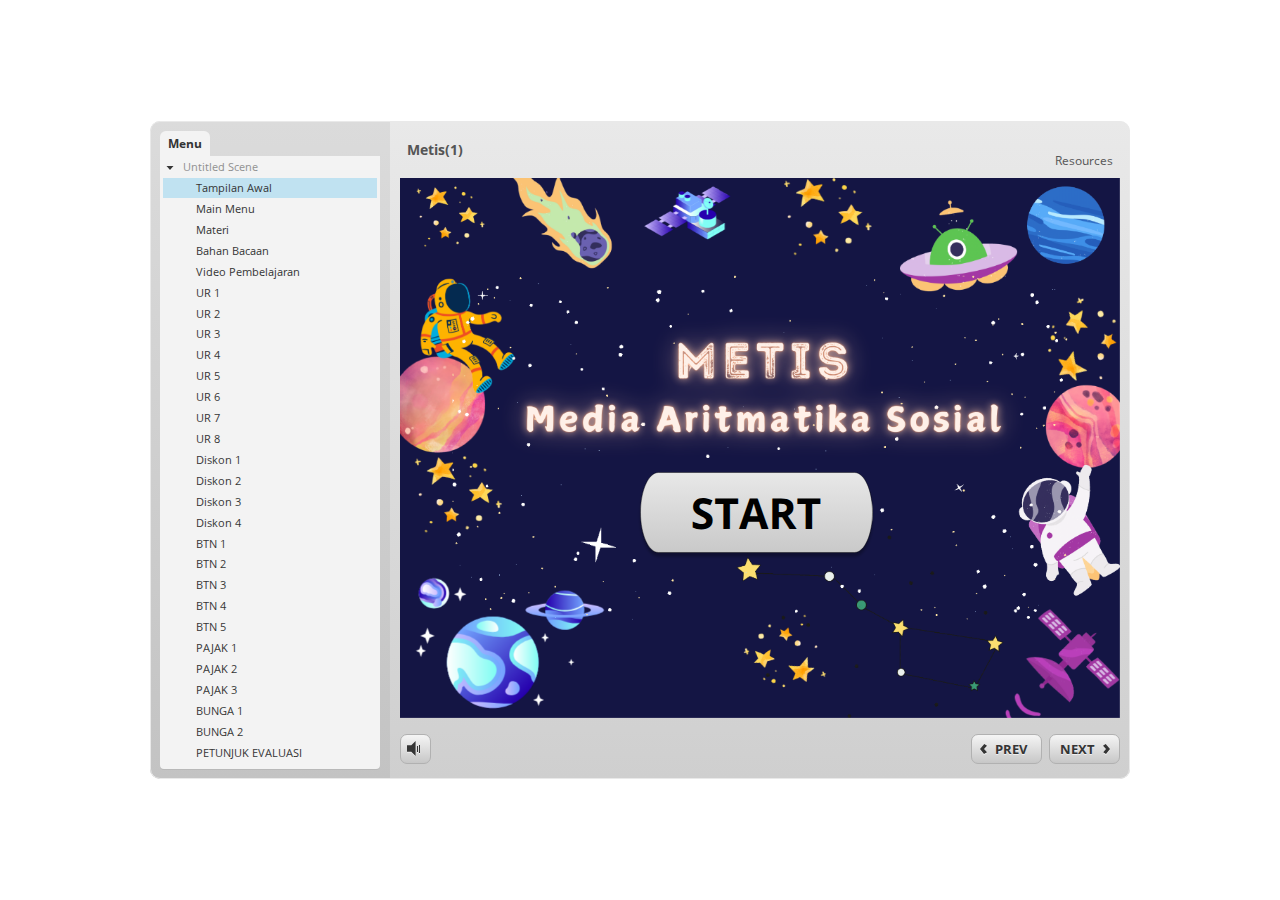
<file: analytics-frame.html>
<!doctype html>
<html lang="en-US">
<head>
  <meta charset="utf-8" />
  <!-- Created using Storyline 3 - http://www.articulate.com  -->
  <!-- version: 3.3.15007.0 -->
  <title>Metis(1)</title>
  <meta http-equiv="x-ua-compatible" content="IE=edge" />
  <meta name="viewport" content="width=device-width, initial-scale=1.0, user-scalable=no, minimal-ui" />
  <meta name="apple-mobile-web-app-capable" content="yes" />

  <style rel="stylesheet" data-noprefix>.slide-loader{position:absolute;pointer-events:none;left:50%;top:50%;-webkit-animation:spin 1.8s linear infinite;-moz-animation:spin 1.8s linear infinite;-ms-animation:spin 1.8s linear infinite;animation:spin 1.8s linear infinite;width:100px;height:100px;-webkit-transform:translate(-50%, -50%);z-index:10000;background:transparent url("[data-uri]") no-repeat center center}.mobile-chrome-warning{position:fixed;width:300px;height:75px;bottom:0px;background:rgba(0,0,0,0.0001);display:none;pointer-events:none;z-index:99}.mobile-chrome-warning-btn{position:absolute;left:-16px;top:-15px;width:107px;height:107px;background:rgba(0,0,0,0.6);border-radius:50%;border:1px solid rgba(255,255,255,0.2);pointer-events:all;-webkit-transform:scale(0.6)}.mobile-chrome-warning-btn svg{position:absolute;left:60%;top:58%;-webkit-transform:translate(-50%, -50%)}.mobile-chrome-warning-bubble{position:relative;color:white;padding:10px;background:rgba(0,0,0,0.8);border-radius:5px;float:left;margin-left:100px;margin-top:15px;pointer-events:none}.mobile-chrome-warning-bubble:before{position:absolute;top:8.5px;left:-20px;width:30px;height:30px;content:'';display:block;width:0;height:0;border-style:solid;border-width:12.5px 20px 12.5px 0;border-color:transparent rgba(0,0,0,0.8) transparent transparent;pointer-events:none}.is-mobile .swipe-resume-arrow{position:fixed;top:30%;left:50%;-webkit-transform:translate(-50%, 0);width:12%}.is-mobile .mobile-chrome-warning-text{position:fixed;top:56%;left:50%;-webkit-transform:translate(-50%, 0);height:30%;width:80%;line-height:43px;text-align:center;color:#aeb7bd;word-break:break-word;font-size:20px}.slide-loader .mobile-loader-dot{display:none}@-ms-keyframes spin{from{-ms-transform:translate(-50%, -50%) rotate(0deg)}to{-ms-transform:translate(-50%, -50%) rotate(360deg)}}@-moz-keyframes spin{from{-moz-transform:translate(-50%, -50%) rotate(0deg)}to{-moz-transform:translate(-50%, -50%) rotate(360deg)}}@-webkit-keyframes spin{from{-webkit-transform:translate(-50%, -50%) rotate(0deg)}to{-webkit-transform:translate(-50%, -50%) rotate(360deg)}}@keyframes spin{from{transform:translate(-50%, -50%) rotate(0deg)}to{transform:translate(-50%, -50%) rotate(360deg)}}body.is-mobile{background:black !important}body.is-theme-unified{background:#1b1a1a}.is-mobile .load-container,.is-theme-unified .load-container{position:absolute;left:0;top:0;width:100%;height:100%;background-color:rgba(0,0,0,0.5);z-index:1;visibility:visible;-webkit-transition:visibility 250ms, opacity 250ms linear;-moz-transition:visibility 250ms, opacity 250ms linear;-mz-transition:visibility 250ms, opacity 250ms linear;transition:visibility 250ms, opacity 250ms linear;pointer-events:none}.is-mobile .hide-slide-loader .load-container,.is-theme-unified .hide-slide-loader .load-container{opacity:0;visibility:hidden}.is-mobile .slide-loader,.is-theme-unified .slide-loader{-webkit-animation:none;-moz-animation:none;-ms-animation:none;animation:none;background:none;text-align:center;width:120px;height:80px;top:60%}.is-theme-unified .slide-loader{top:50%}.is-mobile .slide-loader .mobile-loader-dot,.is-theme-unified .slide-loader .mobile-loader-dot{width:30px;height:30px;background-color:white;border-radius:100%;display:inline-block;-webkit-animation:slide-loader 1s ease-in-out 0s infinite both;-moz-animation:slide-loader 1s ease-in-out 0s infinite both;-ms-animation:slide-loader 1s ease-in-out 0s infinite both;animation:slide-loader 1s ease-in-out 0s infinite both}.is-mobile .slide-loader .dot1,.is-theme-unified .slide-loader .dot1{-webkit-animation-delay:-0.2s;-moz-animation-delay:-0.2s;-ms-animation-delay:-0.2s;animation-delay:-0.2s}.is-mobile .slide-loader .dot2,.is-theme-unified .slide-loader .dot2{-webkit-animation-delay:-0.1s;-moz-animation-delay:-0.1s;-ms-animation-delay:-0.1s;animation-delay:-0.1s}@-ms-keyframes slide-loader{0%,80%,100%{-ms-transform:scale(0.6)}40%{-ms-transform:scale(0)}}@-moz-keyframes slide-loader{0%,80%,100%{-moz-transform:scale(0.6)}40%{-moz-transform:scale(0)}}@-webkit-keyframes slide-loader{0%,80%,100%{-webkit-transform:scale(0.6)}40%{-webkit-transform:scale(0)}}@keyframes slide-loader{0%,80%,100%{transform:scale(0.6)}40%{transform:scale(0)}}.mobile-load-title-overlay{display:none}.is-mobile .mobile-load-title-overlay,.is-touchable .mobile-load-title-overlay{display:block;position:fixed;top:0;right:0;bottom:0;left:0;z-index:999;pointer-events:none}.is-mobile .mobile-load-title-overlay .mobile-load-title,.is-touchable .mobile-load-title-overlay .mobile-load-title{position:relative;height:30%;width:80%;margin:0 auto;line-height:43px;text-align:center;color:#aeb7bd;word-break:break-word}@media only screen and (min-width: 320px) and (orientation: landscape){.is-mobile .mobile-load-title,.is-touchable .mobile-load-title{font-size:28.8px;-moz-transform:translateY(33%);-ms-transform:translateY(33%);-webkit-transform:translateY(33%);transform:translateY(33%)}}@media only screen and (min-width: 320px) and (orientation: portrait){.is-mobile .slide-loader,.is-touchable .slide-loader{top:55%}.is-mobile .mobile-load-title,.is-touchable .mobile-load-title{font-size:28.8px;-moz-transform:translateY(35%);-ms-transform:translateY(35%);-webkit-transform:translateY(35%);transform:translateY(35%)}}
</style>

  
</head>
<body style="background: #FFFFFF" class="cs-HTML is-theme-classic" role="application">
  <!-- 360 -->
  <script>!function(e){var i=/iPhone/i,o=/iPod/i,n=/iPad/i,t=/(?=.*\bAndroid\b)(?=.*\bMobile\b)/i,d=/Android/i,s=/(?=.*\bAndroid\b)(?=.*\bSD4930UR\b)/i,b=/(?=.*\bAndroid\b)(?=.*\b(?:KFOT|KFTT|KFJWI|KFJWA|KFSOWI|KFTHWI|KFTHWA|KFAPWI|KFAPWA|KFARWI|KFASWI|KFSAWI|KFSAWA)\b)/i,r=/IEMobile/i,h=/(?=.*\bWindows\b)(?=.*\bARM\b)/i,a=/BlackBerry/i,l=/BB10/i,p=/Opera Mini/i,f=/(CriOS|Chrome)(?=.*\bMobile\b)/i,u=/(?=.*\bFirefox\b)(?=.*\bMobile\b)/i,c=new RegExp("(?:Nexus 7|BNTV250|Kindle Fire|Silk|GT-P1000)","i"),w=function(e,i){return e.test(i)},A=function(e){var A=e||navigator.userAgent,v=A.split("[FBAN");return"undefined"!=typeof v[1]&&(A=v[0]),this.apple={phone:w(i,A),ipod:w(o,A),tablet:!w(i,A)&&w(n,A),device:w(i,A)||w(o,A)||w(n,A)},this.amazon={phone:w(s,A),tablet:!w(s,A)&&w(b,A),device:w(s,A)||w(b,A)},this.android={phone:w(s,A)||w(t,A),tablet:!w(s,A)&&!w(t,A)&&(w(b,A)||w(d,A)),device:w(s,A)||w(b,A)||w(t,A)||w(d,A)},this.windows={phone:w(r,A),tablet:w(h,A),device:w(r,A)||w(h,A)},this.other={blackberry:w(a,A),blackberry10:w(l,A),opera:w(p,A),firefox:w(u,A),chrome:w(f,A),device:w(a,A)||w(l,A)||w(p,A)||w(u,A)||w(f,A)},this.seven_inch=w(c,A),this.any=this.apple.device||this.android.device||this.windows.device||this.other.device||this.seven_inch,this.phone=this.apple.phone||this.android.phone||this.windows.phone,this.tablet=this.apple.tablet||this.android.tablet||this.windows.tablet,"undefined"==typeof window?this:void 0},v=function(){var e=new A;return e.Class=A,e};"undefined"!=typeof module&&module.exports&&"undefined"==typeof window?module.exports=A:"undefined"!=typeof module&&module.exports&&"undefined"!=typeof window?module.exports=v():"function"==typeof define&&define.amd?define("isMobile",[],e.isMobile=v()):e.isMobile=v()}(this);</script>

  <div id="preso"></div>
  <script>
    window.globals = {
      DATA_PATH_BASE: '',
      lmsPresent: false,
      tinCanPresent: false,
      aoSupport: false,
      scale: 'noscale',
      captureRc: false,
      browserSize: 'default',
      bgColor: '#FFFFFF',
      features: '',
      themeName: 'classic',
      preloaderColor: '#FFFFFF',

      
      parseParams: function(qs) {
        if (window.globals.parsedParams != null) {
          return window.globals.parsedParams;
        }
        qs = (qs || window.location.search.substr(1)).split('+').join(' ');
        var params = {},
            tokens,
            re = /[?&]?([^=]+)=([^&]*)/g;

        while (tokens = re.exec(qs)) {
          params[decodeURIComponent(tokens[1]).trim()] =
            decodeURIComponent(tokens[2]).trim();
        }
        window.globals.parsedParams = params;
        return params;
      },

    };
    

    (function() {
      var params = window.globals.parseParams();

      if (window.globals.themeName !== 'classic') {
        
        if (params.deviceType != null) {
          window.isMobile.phone = params.deviceType === 'phone';
          window.isMobile.tablet = params.deviceType === 'tablet';
          window.isMobile.any = window.isMobile.phone || window.isMobile.tablet;
        }

        
        if (params.devicepreview != null) {
          window.isMobile.phone = params.phone  == '1';
          window.isMobile.tablet = params.devicepreview === '1' && params.phone == null;
          window.isMobile.any = window.isMobile.phone || window.isMobile.tablet;
        }


        if (window.isMobile.any) {
          document.body.classList.add('is-touchable-tablet');
          if (window.isMobile.phone) {
            document.body.classList.add('is-touchable-phone');
          }
        }
      } else if (window.isMobile.any) {
        document.body.classList.add('is-mobile');
      }
    })();
  </script>
  <script SRC="story_content/user.js" TYPE="text/javascript"></script>
  <div class="slide-loader"></div>

  <script type="text/javascript">
    if (window.isMobile.any || window.globals.themeName === 'unified') { var doc = document, loader = doc.body.querySelector('.slide-loader'); [ 1, 2, 3 ].forEach(function(n) { var d = doc.createElement('div'); d.style.backgroundColor = window.globals.preloaderColor; d.classList.add('mobile-loader-dot'); d.classList.add('dot' + n); loader.appendChild(d);
      });
    }
  </script>

  <div class="mobile-load-title-overlay">
    <div class="mobile-load-title">Metis(1)</div>
  </div>
  <script>
    
    if (window.autoSpider && window.vInterfaceObject) {
      document.querySelector('.mobile-load-title-overlay').style.display = 'none';
    }
  </script>

  <div class="mobile-chrome-warning">
    <div class="mobile-chrome-warning-btn">
        <svg xmlns="http://www.w3.org/2000/svg" version="1.1" xmlns:xlink="http://www.w3.org/1999/xlink" preserveAspectRatio="none" x="0px" y="0px" width="107px" height="78px" viewBox="0 0 107 78">

          <g id="mobile-chrome-warning-arrow">
            <path fill="white" stroke="none" d="
            M 24.1 31.4
            L 12.05 15.85 0 31.4 8.3 31.4 8.3 54 15.25 54 15.25 31.4 24.1 31.4 Z"/>
          </g>

          <path id="mobile-chrome-warning-hand" stroke="white" stroke-width="2" stroke-linejoin="round" stroke-linecap="round" fill="none" d="
          M 37.55 16.1
          Q 36.3 14.8 36.3 13.1 36.3 11.45 37.55 10.15 38.85 8.9 40.55 8.9 42.2 8.9 43.5 10.15
          L 46.75 13.375 46.75 13.35
          Q 45.5 12.05 45.5 10.35 45.5 8.7 46.75 7.4 48.05 6.15 49.75 6.15 51.4 6.15 52.7 7.4
          L 57 11.65
          Q 56.05 10.4828125 56.05 9 56.05 7.3 57.3 6 58.6 4.8 60.3 4.8 62 4.8 63.3 6
          L 74.3 17
          Q 76.3 19.05 77.5 21.55 78.75 24.05 79.1 26.9 79.4 29.7 80.65 32.25 81.85 34.75 83.85 36.75
          L 85.6 38.5 69.5 54.6
          Q 68.25 53.35 66.5 52.1 64.75 50.8 62.85 49.85 60.95 48.85 59.25 48.5
          L 32 42.5
          Q 31.15 42.3 30.45 41.8 29.1 40.8 28.85 39.3 28.6 37.85 29.35 36.55 30.05 35.25 31.65 34.7
          L 31.9 34.65
          Q 32.55 34.45 33.25 34.45
          L 44.3 34.9 17.65 8.2
          Q 16.4 6.9 16.4 5.2 16.4 3.55 17.65 2.25 18.95 1 20.65 1 22.3 1 23.6 2.25
          L 37.55 16.1 39.2 17.75
          M 58.95 13.65
          L 58.075 12.775 57.3 12
          Q 57.140234375 11.833984375 57 11.65
          L 58.075 12.775
          M 46.75 13.375
          L 48.4 15"/>

        </svg>
      </div>

      <div class="mobile-chrome-warning-bubble">
        Drag up for fullscreen
      </div>
  </div>

  

  <link rel="stylesheet" href="html5/lib/stylesheets/main.min.css" data-noprefix />
  <link rel="stylesheet" href="html5/data/css/output.min.css" data-noprefix />
  <script data-main="app/scripts/init.generated" src="html5/lib/scripts/app.min.js"></script>
</body>
</html>
</file>
<file: html5/lib/stylesheets/main.min.css>
html{font-size:100%;line-height:1.5em}html{font-family:sans-serif;-ms-text-size-adjust:100%;-webkit-text-size-adjust:100%}body{margin:0}article,aside,details,figcaption,figure,footer,header,hgroup,main,menu,nav,section,summary{display:block}audio,canvas,progress,video{display:inline-block;*display:inline;*zoom:1;vertical-align:baseline}audio:not([controls]){display:none;height:0}[hidden]{display:none}template{display:none}a{background-color:transparent}a:active,a:hover{outline:0}abbr[title]{border-bottom:1px dotted}b,strong{font-weight:bold}blockquote{margin:1.5em 40px}dfn{font-style:italic}h1{font-size:2em;line-height:1.5em;margin-top:.75em;margin-bottom:.75em}h2{font-size:1.5em;line-height:2em;margin-top:1em;margin-bottom:1em}h3{font-size:1.17em;line-height:1.28205em;margin-top:1.28205em;margin-bottom:1.28205em}h4{font-size:1em;line-height:1.5em;margin-top:1.5em;margin-bottom:1.5em}h5{font-size:.83em;line-height:1.80723em;margin-top:1.80723em;margin-bottom:1.80723em}h6{font-size:.67em;line-height:2.23881em;margin-top:2.23881em;margin-bottom:2.23881em}mark{background:#ff0;color:#000}p,pre{margin:1.5em 0}small{font-size:80%}sub,sup{font-size:75%;line-height:0;position:relative;vertical-align:baseline}sup{top:-0.5em}sub{bottom:-0.25em}dl,menu,ol,ul{margin:1.5em 0}dd{margin:0 0 0 40px}menu,ol,ul{padding:0 0 0 40px}nav ul,nav ol{list-style:none;list-style-image:none}img{border:0;-ms-interpolation-mode:bicubic}svg:not(:root){overflow:hidden}figure{margin:1.5em 40px}hr{-moz-box-sizing:content-box;-webkit-box-sizing:content-box;box-sizing:content-box;height:0}pre{overflow:auto}code,kbd,pre,samp{font-family:monospace, monospace;font-size:1em}form{margin:0}button,input,optgroup,select,textarea{color:inherit;font:inherit;margin:0;*font-family:sans-serif;*vertical-align:middle}button{overflow:visible}button,select{text-transform:none}button,html input[type="button"],input[type="reset"],input[type="submit"]{-webkit-appearance:button;cursor:pointer;*overflow:visible}button[disabled],html input[disabled]{cursor:default}button::-moz-focus-inner,input::-moz-focus-inner{border:0;padding:0}input{line-height:normal}input[type="checkbox"],input[type="radio"]{-moz-box-sizing:border-box;-webkit-box-sizing:border-box;box-sizing:border-box;padding:0;*height:13px;*width:13px}input[type="number"]::-webkit-inner-spin-button,input[type="number"]::-webkit-outer-spin-button{height:auto}input[type="search"]{-webkit-appearance:textfield;-moz-box-sizing:content-box;-webkit-box-sizing:content-box;box-sizing:content-box}input[type="search"]::-webkit-search-cancel-button,input[type="search"]::-webkit-search-decoration{-webkit-appearance:none}fieldset{margin:0 2px;border-color:#c0c0c0;border-top-width:.0625em;border-top-style:solid;padding-top:.4625em;border-bottom-width:.0625em;border-bottom-style:solid;padding-bottom:.9125em;border-left-width:.0625em;border-left-style:solid;padding-left:.875em;border-right-width:.0625em;border-right-style:solid;padding-right:.875em}legend{border:0;padding:0;*margin-left:-7px}textarea{overflow:auto}optgroup{font-weight:bold}table{border-collapse:collapse;border-spacing:0}td,th{padding:0}div.popup-pane p strong,div.popup-pane p em,.presenter-name{white-space:nowrap;overflow:hidden;text-overflow:ellipsis}.offscreen{position:absolute;left:-9999px !important}.invisible{visibility:hidden !important}.visible{visibility:visible !important}.transparent{opacity:0 !important}.hidden{display:none !important}.accessibility,.slider{position:absolute;top:0;left:0;height:1px;width:1px;overflow:hidden;opacity:0}.accessibility:focus,.slider:focus{outline:none}.scrollable,.is-desktop .panel-content,.is-desktop .panel-section-content{overflow:auto}.focused{outline:none !important}rect.focused{fill:none;outline:none !important;stroke:yellow}.align-left{text-align:left !important}.align-right{text-align:right !important}.align-center{text-align:center !important}.align-flex-start{display:-webkit-box;display:-webkit-flex;display:-moz-flex;display:-ms-flexbox;display:flex;-webkit-box-align:start;-ms-flex-align:start;-webkit-align-items:flex-start;-moz-align-items:flex-start;align-items:flex-start}.align-flex-center{display:-webkit-box;display:-webkit-flex;display:-moz-flex;display:-ms-flexbox;display:flex;-webkit-box-align:center;-ms-flex-align:center;-webkit-align-items:center;-moz-align-items:center;align-items:center}.align-flex-end{display:-webkit-box;display:-webkit-flex;display:-moz-flex;display:-ms-flexbox;display:flex;-webkit-box-align:end;-ms-flex-align:end;-webkit-align-items:flex-end;-moz-align-items:flex-end;align-items:flex-end}.inflexible,.is-desktop .controls .relative-nav,.is-desktop .submit-all-button,.tabs,.is-desktop .panel-section-header,.is-desktop .panel-header,.is-desktop .panel-footer,.header-primary{-webkit-box-flex:none;-webkit-flex:none !important;-moz-box-flex:none;-moz-flex:none !important;-ms-flex:none !important;flex:none !important}.auto-flexible{-webkit-box-flex:auto;-webkit-flex:auto !important;-moz-box-flex:auto;-moz-flex:auto !important;-ms-flex:auto !important;flex:auto !important}.initial-flexible{-webkit-box-flex:0;-webkit-flex:0 1 auto !important;-moz-box-flex:0;-moz-flex:0 1 auto !important;-ms-flex:0 1 auto !important;flex:0 1 auto !important}.bleed{padding:0 !important}.unstyled,.is-desktop .btn,.choice-list,.tabs,.is-desktop .outline-list{margin:0;padding:0;list-style:none;border:none;background:none}.force-unstyled,.progress-control .btn-unstyled,.progress-control .choice-list .choice-list-trigger,.choice-list .progress-control .choice-list-trigger,.progress-control .tabs>li>.tabs-trigger{background:none !important;border:none !important;box-shadow:none !important}.text-compact,.choice-list .choice-list-trigger,.tabs>li>.tabs-trigger,.is-desktop .outline-list li a{display:inline-block;max-width:100%;overflow:hidden;white-space:nowrap;text-overflow:ellipsis}.text-rtl,.text-direction-rtl .is-desktop .controls,.text-direction-rtl .is-desktop .controls-group,.text-direction-rtl .tabs,.text-direction-rtl .is-mobile .panel-content,.text-direction-rtl .is-desktop .panel-content,.text-direction-rtl .is-desktop .panel-header,.text-direction-rtl .topmenu-panel{direction:rtl;unicode-bidi:bidi-override;text-align:right}.text-align-sub{vertical-align:sub}.text-align-middle{vertical-align:middle}.ui-draggable{z-index:99}.ui-droppable{z-index:98}.ui-draggable-dragging{z-index:9999}.border-base,input[type='text'],input[type='search'],.is-desktop .btn,.progress-control,.progress-bar-seek,.search-input input[type="search"],.presentation-wrapper:after,.topmenu-tab,.topmenu-panel{border-style:solid;border-width:1px}.cursor-hover:hover,.rotatable:hover{cursor:pointer}.cursor-hover:hover *,.rotatable:hover *{cursor:pointer}.cursor-default{cursor:default !important}.cursor-default *{cursor:default !important}.opaque{pointer-events:all !important}.non-eventable{pointer-events:none}.full-size{height:100%;position:relative;width:100%}.abs{position:absolute}.tweenable{will-change:opacity, transform}*{box-sizing:border-box}html,body{height:100%}html{font-size:62.5%;-webkit-user-select:none;-moz-user-select:none;-ms-user-select:none;user-select:none}body{font-size:1.3rem;line-height:1.2;font-family:sans-serif;overflow:hidden}body.is-desktop.is-too-tall{overflow-y:scroll}body.is-desktop.has-scrollbar{overflow:scroll}body.is-desktop.is-too-wide{overflow-x:scroll}body.is-desktop *{-webkit-font-smoothing:subpixel-antialiasing}body.is-mobile::-webkit-scrollbar,body.is-mobile *::-webkit-scrollbar{-webkit-appearance:none;display:none}a{color:inherit;text-decoration:none}input[type='text'],input[type='search']{border-radius:4px;padding:.3em .5em}hr{position:absolute;top:0;left:0;width:100%;height:1px;background:none;border:0;border-top-style:solid;border-top-width:1px;color:none;margin:0}.is-desktop .grid-center{-webkit-box-pack:center;-ms-flex-pack:center;-webkit-justify-content:center;-moz-justify-content:center;justify-content:center;-webkit-box-align:center;-ms-flex-align:center;-webkit-align-items:center;-moz-align-items:center;align-items:center}.is-desktop .grid-row{max-width:100%;max-height:100%;display:-webkit-box;display:-webkit-flex;display:-moz-flex;display:-ms-flexbox;display:flex;-webkit-box-direction:normal;-webkit-box-orient:horizontal;-webkit-flex-direction:row;-moz-flex-direction:row;-ms-flex-direction:row;flex-direction:row}.is-desktop .grid-row.grid-reverse{-webkit-box-direction:reverse;-webkit-box-orient:horizontal;-webkit-flex-direction:row-reverse;-moz-flex-direction:row-reverse;-ms-flex-direction:row-reverse;flex-direction:row-reverse}.is-desktop .grid-row.grid-horz-center{-webkit-box-pack:center;-ms-flex-pack:center;-webkit-justify-content:center;-moz-justify-content:center;justify-content:center}.is-desktop .grid-row.grid-vert-center{-webkit-box-align:center;-ms-flex-align:center;-webkit-align-items:center;-moz-align-items:center;align-items:center}.is-desktop .grid-row>*{-webkit-box-flex:1;-webkit-flex:1;-moz-box-flex:1;-moz-flex:1;-ms-flex:1;flex:1;max-width:100%}.is-desktop .grid-row-align-start{-webkit-box-pack:start;-ms-flex-pack:start;-webkit-justify-content:flex-start;-moz-justify-content:flex-start;justify-content:flex-start}.is-desktop .grid-row-align-end{-webkit-box-pack:end;-ms-flex-pack:end;-webkit-justify-content:flex-end;-moz-justify-content:flex-end;justify-content:flex-end}.is-desktop .grid-col{max-width:100%;max-height:100%;display:-webkit-box;display:-webkit-flex;display:-moz-flex;display:-ms-flexbox;display:flex;-webkit-box-direction:normal;-webkit-box-orient:vertical;-webkit-flex-direction:column;-moz-flex-direction:column;-ms-flex-direction:column;flex-direction:column}.is-desktop .grid-col.grid-reverse{-webkit-box-direction:reverse;-webkit-box-orient:vertical;-webkit-flex-direction:column-reverse;-moz-flex-direction:column-reverse;-ms-flex-direction:column-reverse;flex-direction:column-reverse}.is-desktop .grid-col.grid-horz-center{-webkit-box-align:center;-ms-flex-align:center;-webkit-align-items:center;-moz-align-items:center;align-items:center}.is-desktop .grid-col.grid-vert-center{-webkit-box-pack:center;-ms-flex-pack:center;-webkit-justify-content:center;-moz-justify-content:center;justify-content:center}.is-desktop .grid-col>*{-webkit-box-flex:1;-webkit-flex:1;-moz-box-flex:1;-moz-flex:1;-ms-flex:1;flex:1;max-height:100%}.caption{font-family:"Open Sans Full", Helvetica, Arial, sans-serif;position:fixed;pointer-events:none;z-index:1;display:flex;align-items:center;flex-direction:column;bottom:0px;margin-bottom:10px;width:60vw;left:50vw;transform:translateX(-50%) translateZ(0)}.caption>div{pointer-events:none;width:100%;text-align:center}.caption p{display:inline-block;pointer-events:none;padding:10px;text-shadow:-1px 0px black, 0px 1px black, 1px 0px black, 0px -1px black;color:#ffffff;border-radius:4px;background:#31373a;margin:0 0 10px 0;padding:10px;text-align:center;line-height:1.5}.caption p p:last-child{margin-bottom:0}.caption p q:before,.caption p q:after{content:''}.is-mobile .caption.caption--centered{-moz-transform:translate(-50%, -50%);-ms-transform:translate(-50%, -50%);-webkit-transform:translate(-50%, -50%);transform:translate(-50%, -50%);bottom:auto}.is-desktop .caption{position:absolute;width:60%;left:50%}.caption-controls{margin-right:10px}.text-direction-rtl .is-desktop .caption-controls{margin-left:10px;margin-right:0}.caption-controls .caption-btn.button-tapped{background:rgba(0,0,0,0.2)}.caption-controls .caption-btn svg{margin-left:2px;margin-top:6px}[class*='icon-']{font-style:normal;display:inline-block}.error-icon{position:absolute;top:5px;left:calc(50% - 32px);height:30px;width:25px;z-index:999}input,textarea{pointer-events:all}input:focus,textarea:focus{outline:none}button{cursor:pointer}button:focus{outline:none}.is-desktop .btn{border-radius:7px;color:inherit;cursor:pointer;display:inline-block;font-weight:bold;height:30px;line-height:28px;min-width:30px;padding:0 8px;text-align:center;text-decoration:none;vertical-align:bottom}.btn-unstyled,.choice-list .choice-list-trigger,.tabs>li>.tabs-trigger{background:none;border:none;color:inherit;display:inline-block;height:inherit;line-height:inherit;padding:0;text-align:inherit}.btn-stretch{width:100%}.is-desktop .controls{-webkit-box-pack:justify;-ms-flex-pack:justify;-webkit-justify-content:space-between;-moz-justify-content:space-between;justify-content:space-between;max-height:30px;min-height:28px;line-height:30px;margin-top:16px;margin-bottom:5px;position:relative}.is-desktop .controls .btn{padding:0 8px 0 6px}.is-desktop .controls .btn:not(.hidden) ~ .btn{margin-left:7px}.text-direction-rtl .is-desktop .controls .btn:not(.hidden) ~ .btn{margin-left:0;margin-right:10px}.text-direction-rtl .is-desktop .controls .btn:first-of-type{margin-left:0}.is-desktop .controls .relative-nav .btn{min-width:71px}.text-direction-rtl .is-desktop .controls-group>.grid-row{-webkit-box-direction:reverse;-webkit-box-orient:horizontal;-webkit-flex-direction:row-reverse;-moz-flex-direction:row-reverse;-ms-flex-direction:row-reverse;flex-direction:row-reverse}.is-desktop .controls-group:not(:last-child){margin-right:10px}.text-direction-rtl .is-desktop .controls-group:not(:last-child){margin-left:10px;margin-right:0}.is-desktop .controls-group.play-only{-webkit-box-flex:initial;-webkit-flex:initial;-moz-box-flex:initial;-moz-flex:initial;-ms-flex:initial;flex:initial}.is-desktop .control-bar{position:relative;border-radius:7px}.is-desktop .control-actions{margin-left:auto;-webkit-box-flex:0;-webkit-flex:0 0 auto;-moz-box-flex:0;-moz-flex:0 0 auto;-ms-flex:0 0 auto;flex:0 0 auto}.is-desktop .control-actions .btn-icon{align-items:center;display:inline-flex;height:28px;margin-right:2px;vertical-align:top;position:relative;left:-5px}.text-direction-rtl .is-desktop .control-actions .btn-icon{margin-right:0;margin-left:2px;left:5px}.is-desktop .control-actions .text+.btn-icon{margin-right:0;margin-left:4px;position:relative;left:4px}.text-direction-rtl .is-desktop .control-actions .text+.btn-icon{margin-right:4px;margin-left:0;left:-1px}.text-direction-rtl .is-desktop .control-actions{margin-left:0;margin-right:auto}.is-desktop .submit-all-button button:not(.hidden){margin-right:7px}.text-direction-rtl .is-desktop .submit-all-button button:not(.hidden){margin-right:0;margin-left:7px}.hide-frame #main-window .controls{display:none}.circle-progress{position:absolute;left:2px;top:11.5px;z-index:-1}.btn.cs-disabled{pointer-events:none;opacity:0.5;cursor:default}.slider-bar{position:absolute;top:auto;bottom:0;height:120px}.slider-bar input[type='range']{box-sizing:content-box;padding:0px;position:absolute;bottom:0;left:50%;-moz-transform-origin:0 50%;-ms-transform-origin:0 50%;-webkit-transform-origin:0 50%;transform-origin:0 50%;-moz-transform:rotate(-90deg);-ms-transform:rotate(-90deg);-webkit-transform:rotate(-90deg);transform:rotate(-90deg);-moz-appearance:none;-webkit-appearance:none;width:100px;height:7px;outline:none}.slider-bar input[type='range']::-webkit-slider-runnable-track{border-style:solid;border-width:1px;height:7px}.slider-bar input[type='range']::-webkit-slider-thumb{-webkit-appearance:none;border-style:solid;border-width:1px;display:block;width:8px;height:20px;margin-top:-7px}.slider-bar input[type='range']::-webkit-slider-thumb:hover{cursor:pointer}.slider-bar input[type='range']::-moz-range-track{border-style:solid;border-width:1px;height:5px}.slider-bar input[type='range']::-moz-range-track:hover{cursor:pointer}.slider-bar input[type='range']::-moz-range-thumb{display:block;border-radius:0;width:5px;height:20px;margin-top:-8px}.slider-bar input[type='range']::-moz-range-thumb:hover{cursor:pointer}.slider-bar input[type='range']::-moz-focus-outer{border:0}@media screen and (min-width: 0\0){.slider-bar input[type='range']{bottom:23px !important;height:22px}.slider-bar input[type='range']::-ms-thumb{margin-top:0}}@supports (-ms-accelerator: true){.slider-bar input[type='range']{bottom:23px !important;height:22px}.slider-bar input[type='range']::-ms-thumb{margin-top:0}}.slider-bar input[type='range']::-ms-track{border-style:solid;border-width:1px;color:transparent;height:7px}.slider-bar input[type='range']::-ms-fill-lower,.slider-bar input[type='range']::-ms-fill-upper{background:transparent}.slider-bar input[type='range']::-ms-thumb{border-style:solid;border-width:1px;width:5px;height:20px}input[type=range]::-ms-tooltip{display:none}.progress-control{height:30px;padding:5px 5px 0}.progress-control .btn-unstyled,.progress-control .choice-list .choice-list-trigger,.choice-list .progress-control .choice-list-trigger,.progress-control .tabs>li>.tabs-trigger{width:24px;height:24px;line-height:24px;text-align:center}.progress-bar{margin:0 5px;position:relative;cursor:pointer;text-align:right;overflow:hidden}.progress-bar-inner{width:100%;height:100%;position:relative}.progress-bar-inner input[type='range']{position:absolute;top:0;left:0;-moz-appearance:none;-webkit-appearance:none;width:100%;height:16px;cursor:pointer;display:block;opacity:0;z-index:2}.text-direction-rtl .progress-bar-inner input[type='range']{transform:scale(-1, 1)}.progress-bar-inner input[type='range']::-moz-range-thumb{border-radius:0;width:1px}.progress-bar-inner input[type='range']::-ms-thumb{border-radius:0;width:1px}.progress-bar-inner input[type='range']::-webkit-slider-thumb{-webkit-appearance:none;border-radius:0;width:1px}.progress-bar-seek{width:100%;height:18px;border-radius:4px;display:block;overflow:hidden;position:relative;z-index:1}.progress-bar-fill{height:100%;position:absolute;top:0;left:0}.progress-bar-elapsed-time{position:absolute;top:0px;right:5px;z-index:1;font-weight:bold;font-size:92.307%;color:#454545}.progress-bar-total-duration{display:inline-block}.choice-list .choice-list-trigger{display:block;width:100%;padding:.25em;text-decoration:none}.tabs-wrap{display:-webkit-box;display:-webkit-flex;display:-moz-flex;display:-ms-flexbox;display:flex;-webkit-box-direction:normal;-webkit-box-orient:vertical;-webkit-flex-direction:column;-moz-flex-direction:column;-ms-flex-direction:column;flex-direction:column;overflow:hidden;overflow:visible;height:100%;min-height:0}.tabs-wrap>*{-webkit-box-flex:1;-webkit-flex:1 1;-moz-box-flex:1;-moz-flex:1 1;-ms-flex:1 1;flex:1 1}.tabs{font-size:92.307%;line-height:18px;text-align:left;white-space:nowrap}.tabs.fill-width>li>.tabs-trigger{padding:0px 3px}.tabs>li{border-radius:4px 4px 0 0;border-radius:6px 6px 0 0;display:inline-block;font-weight:bold;height:100%;text-align:center}.tabs>li>.tabs-trigger{padding:0px 8px;line-height:2.1}.is-desktop .panel-content,.is-desktop .panel-section-header,.is-desktop .panel-section-content,.is-desktop .panel-header,.is-desktop .panel-footer{padding:10px}.is-desktop .panel{display:-webkit-box;display:-webkit-flex;display:-moz-flex;display:-ms-flexbox;display:flex;-webkit-box-direction:normal;-webkit-box-orient:horizontal;-webkit-flex-direction:row;-moz-flex-direction:row;-ms-flex-direction:row;flex-direction:row;overflow:hidden;flex:1 1}.is-desktop .panel>*{-webkit-box-flex:1;-webkit-flex:1 1;-moz-box-flex:1;-moz-flex:1 1;-ms-flex:1 1;flex:1 1}.is-desktop .panel>*{display:-webkit-box;display:-webkit-flex;display:-moz-flex;display:-ms-flexbox;display:flex;-webkit-box-direction:normal;-webkit-box-orient:vertical;-webkit-flex-direction:column;-moz-flex-direction:column;-ms-flex-direction:column;flex-direction:column;overflow:hidden}.is-desktop .panel>*>*{-webkit-box-flex:1;-webkit-flex:1 1;-moz-box-flex:1;-moz-flex:1 1;-ms-flex:1 1;flex:1 1}.is-desktop .panel:not(.active){display:none}.is-desktop .panel h1,.is-desktop .panel h2,.is-desktop .panel h3,.is-desktop .panel h4,.is-desktop .panel h5,.is-desktop .panel h6{margin:0}.is-desktop .tab-close{display:none}.is-desktop .panel-content{display:-webkit-box;display:-webkit-flex;display:-moz-flex;display:-ms-flexbox;display:flex;-webkit-box-direction:normal;-webkit-box-orient:vertical;-webkit-flex-direction:column;-moz-flex-direction:column;-ms-flex-direction:column;flex-direction:column;overflow:hidden;overflow-y:auto;overflow-x:hidden;border-radius:0 0 4px 4px;font-size:84.615%;word-wrap:break-word}.is-desktop .panel-content>*{-webkit-box-flex:1;-webkit-flex:1 1;-moz-box-flex:1;-moz-flex:1 1;-ms-flex:1 1;flex:1 1}.is-desktop .panel-content:not(:last-child){border-bottom-left-radius:0px;border-bottom-right-radius:0px}.is-desktop .panel-section{display:-webkit-box;display:-webkit-flex;display:-moz-flex;display:-ms-flexbox;display:flex;-webkit-box-direction:normal;-webkit-box-orient:vertical;-webkit-flex-direction:column;-moz-flex-direction:column;-ms-flex-direction:column;flex-direction:column;overflow:hidden}.is-desktop .panel-section>*{-webkit-box-flex:1;-webkit-flex:1 1;-moz-box-flex:1;-moz-flex:1 1;-ms-flex:1 1;flex:1 1}.is-desktop .panel-section-header{position:relative}.is-desktop .panel-relative-hr{position:relative;top:1em}.is-desktop .panel-section-heading{font-size:100%;line-height:1.308;overflow:hidden;text-overflow:ellipsis;overflow-wrap:break-word;word-wrap:break-word}.is-desktop .panel-footer{border-bottom-left-radius:10px;border-bottom-right-radius:10px}.volume{position:relative}.volume .slider-bar{left:0;height:106px;position:absolute;top:auto;right:-1px;bottom:-1px;left:-1px;direction:ltr}.volume .slider-bar input[type='range']{position:absolute;bottom:30px;left:50%;width:60px;z-index:1}.volume button{height:28px;position:relative;vertical-align:top;width:15px;z-index:2;overflow:hidden}.volume button svg{position:absolute;top:6px;left:0}.slide-object-video.hidden{display:block !important;visibility:hidden}.video-slide-object{position:relative;pointer-events:auto;background:transparent}.video-slide-object video::-webkit-media-controls-start-playback-button{display:none !important;-webkit-appearance:none}.video-controls{position:relative;height:26px;margin:3px 0;padding:1px;border:1px solid #b9b9b9}.video-controls-play-pause{background-image:url('[data-uri]');background-size:100%;background-image:-webkit-gradient(linear, 50% 0%, 50% 100%, color-stop(0%, #868686),color-stop(100%, #5d5d5d));background-image:-moz-linear-gradient(#868686,#5d5d5d);background-image:-webkit-linear-gradient(#868686,#5d5d5d);background-image:linear-gradient(#868686,#5d5d5d);width:25px;line-height:20px;text-align:center;border-right:1px solid #454545;fill:#fff}.video-controls-play-pause .pause-icon{width:6px;height:7px}.video-controls-play-pause .play-icon{width:6px;height:7px}.video-controls{max-width:100%;max-height:100%;display:-webkit-box;display:-webkit-flex;display:-moz-flex;display:-ms-flexbox;display:flex;-webkit-box-direction:normal;-webkit-box-orient:horizontal;-webkit-flex-direction:row;-moz-flex-direction:row;-ms-flex-direction:row;flex-direction:row}.video-controls.grid-reverse{-webkit-box-direction:reverse;-webkit-box-orient:horizontal;-webkit-flex-direction:row-reverse;-moz-flex-direction:row-reverse;-ms-flex-direction:row-reverse;flex-direction:row-reverse}.video-controls.grid-horz-center{-webkit-box-pack:center;-ms-flex-pack:center;-webkit-justify-content:center;-moz-justify-content:center;justify-content:center}.video-controls.grid-vert-center{-webkit-box-align:center;-ms-flex-align:center;-webkit-align-items:center;-moz-align-items:center;align-items:center}.video-controls>*{-webkit-box-flex:1;-webkit-flex:1;-moz-box-flex:1;-moz-flex:1;-ms-flex:1;flex:1;max-width:100%}.video-controls .progress-bar{margin:0}.is-mobile .video-controls .progress-bar{display:block}@media only screen and (orientation: portrait){.is-mobile .video-controls .progress-bar{margin:0}}.is-mobile .video-controls input[type=range]{display:none}@media only screen and (orientation: portrait){.is-mobile .video-controls input[type=range]{display:none}}.video-controls .progress-bar-seek{height:22px;background-image:url('[data-uri]');background-size:100%;background-image:-webkit-gradient(linear, 50% 0%, 50% 100%, color-stop(0%, #c3c3c3),color-stop(100%, #acacac));background-image:-moz-linear-gradient(#c3c3c3,#acacac);background-image:-webkit-linear-gradient(#c3c3c3,#acacac);background-image:linear-gradient(#c3c3c3,#acacac);border-radius:0;border:none}@media only screen and (orientation: portrait){.is-mobile .video-controls .progress-bar-seek{height:22px;background-image:url('[data-uri]');background-size:100%;background-image:-webkit-gradient(linear, 50% 0%, 50% 100%, color-stop(0%, #c3c3c3),color-stop(100%, #acacac));background-image:-moz-linear-gradient(#c3c3c3,#acacac);background-image:-webkit-linear-gradient(#c3c3c3,#acacac);background-image:linear-gradient(#c3c3c3,#acacac);border-radius:0;border:none}}.video-controls .progress-bar-fill{background-image:url('[data-uri]');background-size:100%;background-image:-webkit-gradient(linear, 50% 0%, 50% 100%, color-stop(0%, #a6a6a6),color-stop(100%, #7d7d7d));background-image:-moz-linear-gradient(#a6a6a6,#7d7d7d);background-image:-webkit-linear-gradient(#a6a6a6,#7d7d7d);background-image:linear-gradient(#a6a6a6,#7d7d7d)}@media only screen and (orientation: portrait){.is-mobile .video-controls .progress-bar-fill{background-image:url('[data-uri]');background-size:100%;background-image:-webkit-gradient(linear, 50% 0%, 50% 100%, color-stop(0%, #a6a6a6),color-stop(100%, #7d7d7d));background-image:-moz-linear-gradient(#a6a6a6,#7d7d7d);background-image:-webkit-linear-gradient(#a6a6a6,#7d7d7d);background-image:linear-gradient(#a6a6a6,#7d7d7d)}.is-mobile .video-controls .progress-bar-fill:after{display:none}}.video-controls .progress-bar-elapsed-time{height:22px;line-height:22px}.video-player-limited-container{position:relative;background-position:center center;background-repeat:no-repeat;background-size:contain}.video-player-limited-container video{height:100%;width:100%}.video-player-poster{position:absolute;top:0;left:0}.html-reset p{margin:0}.html-reset font{font-size:inherit;font-family:inherit}.nested-numbering ol{counter-reset:section;list-style-type:none}.nested-numbering ol a:before{counter-increment:section;content:counters(section,".") ". ";margin-right:.4em;overflow:hidden;text-overflow:ellipsis}.text-direction-rtl .nested-numbering ol a:before{margin-left:.4em;margin-right:auto}.overlay{position:fixed;top:0;right:0;bottom:0;left:0;background:rgba(0,0,0,0.5);z-index:4}.overlay-message{background:transparent;z-index:6}.is-mobile .overlay-message{background:rgba(0,0,0,0.5)}.zoom-image-overlay{background:rgba(0,0,0,0.15)}.is-desktop .overlay{position:fixed;top:-75%;right:-75%;bottom:-75%;left:-75%}#overlay-playbutton{position:fixed;top:0;right:0;bottom:0;left:0;-moz-border-radius:10px;-webkit-border-radius:10px;border-radius:10px;background:rgba(0,0,0,0.35);display:flex;align-items:center;justify-content:center;z-index:-1 !important}#overlay-playbutton.opaque{z-index:10 !important}#overlay-playbutton .start-overlay{text-align:center}#overlay-playbutton .start-overlay>div{align-items:center;display:flex;height:180px;justify-content:center;width:180px}#overlay-playbutton .start-overlay .cs-button{align-items:center;border-radius:50px;display:flex;font-size:60px;height:100px;justify-content:center;padding:8px;text-align:center;width:100px}#overlay-playbutton .start-overlay .cs-button div{height:60px;line-height:60px;padding:5px 10px;width:60px}.lightbox-wrapper{position:absolute;top:0;left:0;width:100%;height:100%}.lightbox-wrapper .controls{margin-top:0}.lightbox{position:absolute;top:50%;left:50%;-moz-transform:translate(-50%, -50%);-ms-transform:translate(-50%, -50%);-webkit-transform:translate(-50%, -50%);transform:translate(-50%, -50%);border:4px solid rgba(0,0,0,0.8) !important;box-shadow:0 0 5px rgba(0,0,0,0.2) !important;z-index:5}.lightbox .slide-container{max-width:none;max-height:none;margin:0}.is-desktop .lightbox .slide-container{-moz-transform-origin:0 0;-ms-transform-origin:0 0;-webkit-transform-origin:0 0;transform-origin:0 0}.lightbox .slide-wrapper{background:#fff}.lightbox .controls-group{-moz-transform-origin:top right;-ms-transform-origin:top right;-webkit-transform-origin:top right;transform-origin:top right;-webkit-box-pack:end;-ms-flex-pack:end;-webkit-justify-content:flex-end;-moz-justify-content:flex-end;justify-content:flex-end;margin-top:7px;text-align:right}.lightbox .controls-group .btn{margin-left:10px}.is-desktop .lightbox .controls-group .btn{font-size:0.8em;height:28px;line-height:26px}.is-desktop .lightbox .controls-group .btn.slide-control-button-submitall:not(.hidden){position:absolute;left:0}.text-direction-rtl .is-desktop .lightbox .controls-group .btn.slide-control-button-submitall:not(.hidden){right:0;left:auto}.lightbox .controls-group .btn .btn-icon{height:26px}.wn-LightboxControlsWnd{padding:4px}.lightbox-close-btn.focused{outline:3px solid yellow !important}.lightbox-close-btn{width:20px;height:20px;position:absolute;top:0;right:0;-moz-transform:translate(50%, -50%);-ms-transform:translate(50%, -50%);-webkit-transform:translate(50%, -50%);transform:translate(50%, -50%);color:#fff;background:#f00;border-radius:100%;text-align:center;z-index:1;box-shadow:inset 0px 1px 1px rgba(255,255,255,0.7),inset 0px -1px 1px rgba(0,0,0,0.3)}.lightbox-close-btn .icon{fill:#fff}.lightbox-close-btn .icon-shadow{fill:#000}.is-mobile .lightbox-close-btn{position:relative}.is-mobile .lightbox .slide-container{background:white}.popup{width:100%;height:100%;display:flex;justify-content:center;align-items:center;position:absolute;top:0;display:none;background-color:rgba(255, 255, 255, 0.000001)}.popup.show{display:block}div.popup-pane{width:339px;height:225px;padding:22px;top:calc(50% - 2px);border-radius:5px}div.popup-pane p{color:#a4a4a4;height:171px;margin-top:0;overflow-y:auto;line-height:1.3;cursor:default}div.popup-pane p strong{font-weight:bold;display:block;margin-bottom:3px;font-size:0.97em}div.popup-pane p em{display:block;font-weight:200;font-size:0.97em;margin-bottom:14px;font-style:normal}div.popup-pane p span{display:block;font-size:0.89em;line-height:1.5;word-break:break-all;word-break:break-word}div.popup-pane a{position:absolute;bottom:7px;text-decoration:underline;font-weight:bold;font-size:0.86em}div.popup-pane .popup-close{right:24px;font-size:0.86em}.popup-bio{white-space:pre-wrap}.text-direction-rtl .popup .popup-pane{direction:rtl}.text-direction-rtl .popup .popup-pane p em{color:#454545;font-weight:600}.text-direction-rtl .popup .popup-pane .popup-close{left:22px;right:auto}.text-direction-rtl .popup .lightbox-close-btn{top:0;right:auto;left:-27px}.lightbox-close-btn--large{width:25px;height:25px;top:-2px;right:-1px}.lightbox-close-btn--large .icon{transform:scale(1.3)}.message-window{position:absolute;top:50%;left:50%;transform:translate(-50%, -50%);z-index:7;border-radius:8px;border:1px solid transparent}.sidebar-right .message-window{margin-left:-120px}.sidebar-left .message-window{margin-left:120px}.no-sidebar .message-window{margin-left:0}.message-window-header{position:relative;font-size:153.846%;padding:0.8em 10px 0.6em}.message-window-header hr{position:absolute;top:auto;right:10px;bottom:0;left:10px;width:auto}.message-window-header hr+hr{bottom:1px}.message-window-heading{font-weight:normal;font-size:76.923%;margin:0}.message-window-heading p{margin:0}.image-container img{position:absolute}.zoom{position:absolute;top:0;left:0}.zoom-image{position:absolute;top:0;left:0;z-index:2000}.webobject{position:absolute;-webkit-overflow-scrolling:touch;pointer-events:all;background:white}.webobject .thumbnail{position:absolute;top:0;left:0}.webobject iframe{position:absolute;top:0;left:0;border:none;width:100%;height:100%}.is-mobile .webobject-engage{border:1px solid #62686c}.is-mobile .webobject{overflow-y:scroll}.is-desktop .panel-section-search.panel-section-header{padding-bottom:0}.text-direction-rtl .is-desktop .panel-section-search.panel-section-header .panel-section-heading{direction:rtl}.panel-section-search .divb{position:static;margin-top:0.818em}.search-clear{text-align:center;margin-bottom:10px}.search-clear .focused{outline:3px solid yellow !important}.search-clear .icon-clear{vertical-align:middle}.search-filter{position:absolute;top:10px;right:5px;cursor:pointer}.text-direction-rtl .search-filter{direction:rtl;position:absolute;top:10px;right:0px;left:5px}.search-filter .icon-gear{vertical-align:middle;fill:currentColor}.search-options{-moz-transition:max-height .2s ease-out;-o-transition:max-height .2s ease-out;-webkit-transition:max-height .2s ease-out;transition:max-height .2s ease-out;overflow:hidden;max-height:0;font-weight:bold;font-size:84.615%;margin:0 -3px;padding:0 3px}.text-direction-rtl .search-options{direction:rtl}.search-options.visible{max-height:7.091em}.search-options p{margin:0.818em 0}.search-options label{display:block;cursor:pointer;margin:0.818em 0}.search-options .divb{position:static;margin-top:1em}.search-options input[type=checkbox]{margin-right:6px}.text-direction-rtl .search-options input[type=checkbox]{margin-right:0;margin-left:6px}.search-options input[type=checkbox].hidden{display:inline-block !important}.search-input{position:relative}.search-input input[type="search"]{-moz-box-sizing:border-box;-webkit-box-sizing:border-box;box-sizing:border-box;border-radius:4px;width:100%;height:28px}.search-input .btn-unstyled,.search-input .choice-list .choice-list-trigger,.choice-list .search-input .choice-list-trigger,.search-input .tabs>li>.tabs-trigger{position:absolute;top:1px;right:1px;width:25px;height:25px;border-radius:0 3px 3px 0;padding-top:4px;text-align:center;box-shadow:none}.text-direction-rtl .search-input input[type="search"]{direction:rtl;text-indent:22px}.text-direction-rtl .search-input .btn-unstyled,.text-direction-rtl .search-input .choice-list .choice-list-trigger,.choice-list .text-direction-rtl .search-input .choice-list-trigger,.text-direction-rtl .search-input .tabs>li>.tabs-trigger{position:absolute;top:1px;right:0px;bottom:0px;left:1px;border-radius:3px 0 0 3px}.is-mobile .panel-section-search{display:none}.is-mobile .search-input input[type="search"]{height:34px;background:transparent;border-radius:20px;width:100%;padding:10px;padding-left:35px;border-color:#979696;-webkit-appearance:none}.is-mobile #outline-search{position:fixed;top:-58px;right:160px;left:0;padding:12px;background:white;pointer-events:none}.is-mobile .mobile-search-icon{position:absolute;top:19px;left:20px;-moz-transform:scale(0.9);-ms-transform:scale(0.9);-webkit-transform:scale(0.9);transform:scale(0.9)}.text-direction-rtl .is-mobile .mobile-search-icon{position:absolute;top:19px;right:9px;left:auto}.is-mobile .mobile-search-icon svg{fill:#979696}.scrollarea{position:absolute;top:0;left:0}.scrollarea-background{position:absolute;top:0;left:0}.scrollarea-background svg{position:absolute;top:0;left:0}.scrollarea-background img{position:absolute}.scrollarea-area{position:absolute;top:0;left:0;line-height:0;overflow-y:auto;overflow-x:hidden;pointer-events:auto;z-index:2;background:transparent}.prevent-scroll{overflow-y:hidden}.scrollarea-scrollbar{position:absolute;top:0px;left:0px;width:40px;height:0;background:transparent;pointer-events:all;cursor:pointer;z-index:10}.scrollarea-scrollbar:before{position:absolute;top:0px;left:20px;width:10px;height:100%;background:#ebebeb;border-radius:5px;content:'';display:block}.scrollarea-btn{position:absolute;top:0px;left:0px;width:40px;height:0;background:transparent;pointer-events:all;border-radius:5px;z-index:10}.scrollarea-btn:after{position:absolute;top:0px;left:21px;width:8px;height:100%;background:#b5b5b5;pointer-events:none;box-shadow:0 0 0px 1px #f2f2f2;border-radius:5px;content:'';display:block}.is-desktop .slide-object-button,.is-desktop .slide-object-button-text{width:100%;height:100%;padding:0;pointer-events:all}.is-mobile .slide-object-button,.is-mobile .slide-object-button-text{width:100%;height:100%;padding:0;background:black;color:white;left:-1px;pointer-events:all}.expanding-label-container{position:relative}.expanding-label{position:absolute;z-index:1;overflow:hidden;pointer-events:all}.cursor-hover:hover .expanding-label,.rotatable:hover .expanding-label,.cursor-hover:hover .expanding-label *,.rotatable:hover .expanding-label *{cursor:default}.cursor-hover:hover .expanding-label .cursor-hover:hover *,.rotatable:hover .expanding-label .cursor-hover:hover *,.cursor-hover:hover .expanding-label .rotatable:hover *,.rotatable:hover .expanding-label .rotatable:hover *{cursor:pointer}.slide-object .expanding-label-path{position:absolute}.slide-object .expanding-label-path.content-shown{pointer-events:all}.expanding-label-content{position:relative;top:0;left:0;padding:6px;overflow:hidden}.expanding-label-content svg{position:relative}.marker-animation{position:absolute;display:block;width:38px;height:38px}@-moz-keyframes fadeInOut{0%{opacity:0}30%{opacity:1}100%{opacity:0}}@-webkit-keyframes fadeInOut{0%{opacity:0}30%{opacity:1}100%{opacity:0}}@keyframes fadeInOut{0%{opacity:0}30%{opacity:1}100%{opacity:0}}.marker-animation-pulse{z-index:-1;border-radius:50%;-moz-transform:translate(-5px, -5px);-ms-transform:translate(-5px, -5px);-webkit-transform:translate(-5px, -5px);transform:translate(-5px, -5px)}.marker-animation-pulse:before{position:absolute;width:inherit;height:inherit;content:" ";opacity:0;-moz-animation:fadeInOut 1.3s 0.6s infinite;-webkit-animation:fadeInOut 1.3s 0.6s infinite;animation:fadeInOut 1.3s 0.6s infinite;background-image:url('[data-uri]');background-size:100%;background-image:-moz-radial-gradient(#ffffff,#ffffff 30%,rgba(0,0,0,0) 70%,rgba(0,0,0,0));background-image:-webkit-radial-gradient(#ffffff,#ffffff 30%,rgba(0,0,0,0) 70%,rgba(0,0,0,0));background-image:radial-gradient(#ffffff,#ffffff 30%,rgba(0,0,0,0) 70%,rgba(0,0,0,0))}.marker-animation-pulse:after{position:absolute;width:inherit;height:inherit;content:" ";background-image:url('[data-uri]');background-size:100%;background-image:-moz-radial-gradient(rgba(0,0,0,0.8),rgba(0,0,0,0.8) 30%,rgba(0,0,0,0) 70%,rgba(0,0,0,0));background-image:-webkit-radial-gradient(rgba(0,0,0,0.8),rgba(0,0,0,0.8) 30%,rgba(0,0,0,0) 70%,rgba(0,0,0,0));background-image:radial-gradient(rgba(0,0,0,0.8),rgba(0,0,0,0.8) 30%,rgba(0,0,0,0) 70%,rgba(0,0,0,0));-moz-animation:fadeInOut 1.3s infinite;-webkit-animation:fadeInOut 1.3s infinite;animation:fadeInOut 1.3s infinite}.marker-animation-swirl{position:absolute;top:14px;left:-3px;-moz-transform-origin:right top;-ms-transform-origin:right top;-webkit-transform-origin:right top;transform-origin:right top;width:17px;height:17px;border-radius:0 0 0 34px;background-image:url('[data-uri]');background-size:100%;background-image:-webkit-gradient(linear, 50% 0%, 50% 100%, color-stop(0%, #ffffff),color-stop(60%, #ffffff),color-stop(90%, rgba(0,0,0,0)),color-stop(100%, rgba(0,0,0,0)));background-image:-moz-linear-gradient(#ffffff,#ffffff 60%,rgba(0,0,0,0) 90%,rgba(0,0,0,0));background-image:-webkit-linear-gradient(#ffffff,#ffffff 60%,rgba(0,0,0,0) 90%,rgba(0,0,0,0));background-image:linear-gradient(#ffffff,#ffffff 60%,rgba(0,0,0,0) 90%,rgba(0,0,0,0))}#dragdrop-gradient stop:first-child{stop-color:#fdfdfd}#dragdrop-gradient stop:last-child{stop-color:#e9e9e9}#dragdrop-gradient-2 stop:first-child{stop-color:red}#dragdrop-gradient-2 stop:last-child{stop-color:blue}#dragdrop-hover-gradient stop:first-child{stop-color:#bafbfb}#dragdrop-hover-gradient stop:last-child{stop-color:#a6e9e9}#wordbank-droparea-stroke-gradient stop:first-child{stop-color:#6c6c6c}#wordbank-droparea-stroke-gradient stop:last-child{stop-color:#c7c7c7}.slide-object-dragdrop-shape{stroke:#c7c7c7;stroke-width:1px;pointer-events:all}.slide-object-dragitem-hover{cursor:pointer}.slide-object-dragitem-hover .slide-object-dragdrop-shape{stroke:#bafbfb}.slide-object-droparea .slide-object-dragdrop-wordbank .slide-object-dragdrop-shape{stroke:url("#wordbank-droparea-stroke-gradient")}.dragdrop-review-dot .dragdrop-review-dot-drag-correct:nth-child(1){fill:#33a833;stroke:#008408;stroke-width:1.5}.dragdrop-review-dot .dragdrop-review-dot-drag-correct:nth-child(2),.dragdrop-review-dot .dragdrop-review-dot-drop-correct:nth-child(2){fill:transparent;stroke:#5cc959;stroke-width:1}.dragdrop-review-dot .dragdrop-review-dot-drag-incorrect:nth-child(1){fill:red;stroke:#fb3b3b;stroke-width:1.5}.dragdrop-review-dot .dragdrop-review-dot-drag-incorrect:nth-child(2){fill:transparent;stroke:#641d1d;stroke-width:1}.dragdrop-review-dot .dragdrop-review-dot-drop-correct:nth-child(1),.dragdrop-review-dot .dragdrop-review-dot-drop-incorrect:nth-child(1){fill:black;stroke:none}.dragdrop-review-dot .dragdrop-review-dot-drop-incorrect:nth-child(2){fill:transparent;stroke:#db0000;stroke-width:1}.dragdrop-review-dot text{fill:white;font-size:92.307%}.is-mobile .dragdrop-review-dot text{font-size:76%}.slide-object-textinput textarea{width:100%;overflow-x:hidden;overflow-y:auto;resize:none}@-moz-keyframes rotate-hotspot{0%{-moz-transform:rotate(0deg) scale(0.8);transform:rotate(0deg) scale(0.8)}100%{-moz-transform:rotate(360deg) scale(0.8);transform:rotate(360deg) scale(0.8)}}@-webkit-keyframes rotate-hotspot{0%{-webkit-transform:rotate(0deg) scale(0.8);transform:rotate(0deg) scale(0.8)}100%{-webkit-transform:rotate(360deg) scale(0.8);transform:rotate(360deg) scale(0.8)}}@keyframes rotate-hotspot{0%{-moz-transform:rotate(0deg) scale(0.8);-ms-transform:rotate(0deg) scale(0.8);-webkit-transform:rotate(0deg) scale(0.8);transform:rotate(0deg) scale(0.8)}100%{-moz-transform:rotate(360deg) scale(0.8);-ms-transform:rotate(360deg) scale(0.8);-webkit-transform:rotate(360deg) scale(0.8);transform:rotate(360deg) scale(0.8)}}@-moz-keyframes fade-hotspot{0%{opacity:0}50%{opacity:0}70%{opacity:0.4}100%{opacity:0}}@-webkit-keyframes fade-hotspot{0%{opacity:0}50%{opacity:0}70%{opacity:0.4}100%{opacity:0}}@keyframes fade-hotspot{0%{opacity:0}50%{opacity:0}70%{opacity:0.4}100%{opacity:0}}.hotspot-ring,.slide-object .hotspot-marker:before,.slide-object .hotspot-marker:after,.slide-object .hotspot-marker span:before{position:absolute;content:" ";display:block;border-radius:50%;border:5px solid #00ecf5;opacity:0;-moz-animation:fade-hotspot 0.8s infinite linear;-webkit-animation:fade-hotspot 0.8s infinite linear;animation:fade-hotspot 0.8s infinite linear}.slide-object .hotspot-marker{position:absolute;border-radius:50%;background:black;color:black;border-left-color:white;border-right-color:white;border-width:7px;border-style:solid;margin-left:-7px;margin-top:-7px;width:2px;height:2px;-moz-animation:rotate-hotspot 1s infinite linear;-webkit-animation:rotate-hotspot 1s infinite linear;animation:rotate-hotspot 1s infinite linear}.slide-object .hotspot-marker:before{position:absolute;top:-13px;right:-13px;width:16px;height:16px}.slide-object .hotspot-marker:after{position:absolute;top:-23px;right:-23px;width:36px;height:36px;-moz-animation-delay:0.1s;-webkit-animation-delay:0.1s;animation-delay:0.1s}.slide-object .hotspot-marker span:before{position:absolute;top:-33px;right:-33px;width:56px;height:56px;-moz-animation-delay:0.2s;-webkit-animation-delay:0.2s;animation-delay:0.2s}.drop-list{position:absolute}.drop-list svg{cursor:pointer}.drop-list text{-webkit-touch-callout:none;-webkit-user-select:none;-khtml-user-select:none;-moz-user-select:none;-ms-user-select:none;user-select:none}.drop-list:focus{outline:none}.drop-list-drop-down{position:absolute;top:0;left:0;border-width:1px;border-style:solid;background:white;overflow:hidden}.drop-list-drop-down-inner{height:100%}.drop-list-top-container{position:absolute;top:0;left:0}.drop-list-scrollable{overflow-x:hidden;overflow-y:scroll}#drop-list-gradient stop:first-child{stop-color:#fdfdfd}#drop-list-gradient stop:last-child{stop-color:#dfdfdf}.drop-list-item{pointer-events:visible}.drop-list-item-over{fill:#adffff}.drop-list-item-out{fill:white}.drop-list-item-selected{fill:#fbfe98}.mobile-drop-list{position:absolute;z-index:999;pointer-events:all;opacity:0}.timer{position:absolute;top:6px;right:0}.text-direction-rtl .timer{position:absolute;top:6px;right:auto;left:0}.timer svg{overflow:visible}.timer-text,.timer-wheel{position:relative;float:left}.text-direction-rtl .timer-text,.text-direction-rtl .timer-wheel{float:right}.timer-text{top:4px;margin-right:7px}.text-direction-rtl .timer-text{margin-right:0;margin-left:7px}.timer-text:focus{outline:none !important}.cs-duration stop:first-child{stop-color:#00aaff}.cs-duration stop:last-child{stop-color:#00d4ff}.cs-elapsed stop:first-child{stop-color:#fde246}.cs-elapsed stop:last-child{stop-color:#fccd2b}.is-mobile .timer{position:relative;top:0;min-width:58px;min-height:58px;background:#494949}.is-mobile .timer .timer-text{width:100%;text-align:center;margin:0;top:28px;-moz-transform:translateY(-50%);-ms-transform:translateY(-50%);-webkit-transform:translateY(-50%);transform:translateY(-50%)}.sequence-ctrl{position:absolute;top:0;left:0;pointer-events:all}.sequence-ctrl-scroll-area{position:absolute;top:0;left:0;overflow-x:hidden}.sequence-ctrl-drop{position:absolute;top:0;left:0;overflow:visible}.sequence-ctrl-num{position:relative;float:left;font-size:123.077%;font-weight:bold;overflow:hidden}.sequence-ctrl-hit{position:relative;float:left}.sequence-ctrl-bar{position:absolute;top:0;left:0;height:2px;background:black}.sequence-ctrl-bar:before{position:relative;float:left;top:-2px;display:block;content:"";width:0px;height:0px;border-style:solid;border-width:3px 0 3px 4px;border-color:transparent transparent transparent black}.sequence-ctrl-bar:after{position:relative;float:right;top:-2px;display:block;content:"";width:0px;height:0px;border-style:solid;border-width:3px 4px 3px 0;border-color:transparent black transparent transparent}.annotation-arrow-square{-moz-transform:translate(-53px, -34px);-ms-transform:translate(-53px, -34px);-webkit-transform:translate(-53px, -34px);transform:translate(-53px, -34px)}.annotation-arrow-round{-moz-transform:translate(-53px, -30px);-ms-transform:translate(-53px, -30px);-webkit-transform:translate(-53px, -30px);transform:translate(-53px, -30px)}.annotation-arrow-triangle{-moz-transform:translate(-49px, -34px);-ms-transform:translate(-49px, -34px);-webkit-transform:translate(-49px, -34px);transform:translate(-49px, -34px)}.annotation-arrow-v{-moz-transform:translate(-43px, -33px);-ms-transform:translate(-43px, -33px);-webkit-transform:translate(-43px, -33px);transform:translate(-43px, -33px)}.annotation-check{-moz-transform:translate(-30px, -30px);-ms-transform:translate(-30px, -30px);-webkit-transform:translate(-30px, -30px);transform:translate(-30px, -30px)}.annotation-cross{-moz-transform:translate(-30px, -30px);-ms-transform:translate(-30px, -30px);-webkit-transform:translate(-30px, -30px);transform:translate(-30px, -30px)}.annotation-rectangle{position:absolute;border-style:solid;box-shadow:0 1px 0 1px rgba(0,0,0,0.2)}.annotation-spotlight{position:absolute}.slideframe{position:absolute;top:0;left:0;overflow:hidden;pointer-events:all;background:rgba(255, 255, 255, 0.000001)}#preso{height:100%}.presentation-wrapper{position:relative;overflow:hidden;-moz-border-radius:10px;-webkit-border-radius:10px;border-radius:10px;border:none;max-width:none}.hide-frame .presentation-wrapper{-moz-border-radius:0;-webkit-border-radius:0;border-radius:0}.presentation-wrapper:after{border-radius:inherit;border-color:inherit;box-sizing:border-box;content:'';display:block;position:absolute;top:0px;left:0px;height:100%;width:100%;pointer-events:none}.hide-frame .presentation-wrapper:after{border-style:none}.presentation-wrapper.sidebar-left .area-secondary{border-top-left-radius:10px;border-bottom-left-radius:10px}.presentation-wrapper.sidebar-right{-webkit-box-direction:reverse;-webkit-box-orient:horizontal;-webkit-flex-direction:row-reverse;-moz-flex-direction:row-reverse;-ms-flex-direction:row-reverse;flex-direction:row-reverse}.presentation-wrapper.sidebar-right .area-secondary{border-top-right-radius:10px;border-bottom-right-radius:10px}#presentation{display:-webkit-box;display:-webkit-flex;display:-moz-flex;display:-ms-flexbox;display:flex;position:absolute}.hide-frame #presentation{background:transparent;border:none}.area-primary,.area-secondary{padding:10px;vertical-align:top}.hide-frame .area-primary,.hide-frame .area-secondary{padding:0}.area-primary{-webkit-box-flex:1;-webkit-flex:1;-moz-box-flex:1;-moz-flex:1;-ms-flex:1;flex:1;display:-webkit-box;display:-webkit-flex;display:-moz-flex;display:-ms-flexbox;display:flex;-webkit-box-direction:normal;-webkit-box-orient:vertical;-webkit-flex-direction:column;-moz-flex-direction:column;-ms-flex-direction:column;flex-direction:column;overflow:hidden}.area-secondary{display:inline-block;width:240px;overflow:auto}.area-secondary.hidden+.area-primary{width:100%}.presentation-overlay-container{position:absolute;top:0;left:0}#presentation-canvas{position:absolute;top:0;left:0}#app-top-container,#app-top-overlay{position:absolute;top:0;left:0;pointer-events:all}.app-top{position:relative;overflow:hidden;z-index:9999}#app-top-container{z-index:1000}#app-top-overlay{display:none;z-index:999;background:rgba(255, 255, 255, 0.000001)}#mask-library{position:fixed;top:0;left:0}#collision-library{position:fixed;top:0;left:0;visibility:hidden;pointer-events:none}#main-window{-webkit-box-flex:1;-webkit-flex:1 1;-moz-box-flex:1;-moz-flex:1 1;-ms-flex:1 1;flex:1 1;display:-webkit-box;display:-webkit-flex;display:-moz-flex;display:-ms-flexbox;display:flex;-webkit-box-direction:normal;-webkit-box-orient:vertical;-webkit-flex-direction:column;-moz-flex-direction:column;-ms-flex-direction:column;flex-direction:column;position:relative;overflow:hidden;margin:0}.main-window-slide-container{-webkit-box-flex:1;-webkit-flex:1 1;-moz-box-flex:1;-moz-flex:1 1;-ms-flex:1 1;flex:1 1;display:-webkit-box;display:-webkit-flex;display:-moz-flex;display:-ms-flexbox;display:flex;-webkit-box-align:center;-ms-flex-align:center;-webkit-align-items:center;-moz-align-items:center;align-items:center;overflow:hidden}.hide-frame .main-window-slide-container{background:transparent !important}.slide-window-background{position:absolute;top:0;left:0}.slide-window-background-asset{width:100%;height:100%;background-repeat:no-repeat}#mobile-play{position:fixed;top:0;left:0;width:200px;height:200px;cursor:pointer;pointer-events:all;background:rgba(255,0,0,0.3);z-index:4}#overlay-container,#overlay-container-controls{position:absolute;top:0;left:0;width:100%;height:100%}.curr-slide-locked .slide-lockable,.curr-slide-locked .slide-lockable *{cursor:none !important}.curr-slide-locked .slide-lockable input,.curr-slide-locked .slide-lockable * input{pointer-events:none}.logo{text-align:center;padding:10px 10px 9px 10px;margin-bottom:10px;border-radius:4px}.logo img{display:inline-block;max-width:100%}.has-presenter .logo,.has-video .logo{margin-bottom:0;border-radius:4px 4px 0 0}.presenter{margin-bottom:10px;box-shadow:0 1px 0 #b8b8b8;background:#fff;min-height:74px;border-radius:4px;line-height:1.3;cursor:default}.presenter-info{display:-webkit-box;display:-webkit-flex;display:-moz-flex;display:-ms-flexbox;display:flex;padding:10px 10px 7px 10px}.presenter-info .mobile-photo{-webkit-box-flex:0;-webkit-flex:0 auto;-moz-box-flex:0;-moz-flex:0 auto;-ms-flex:0 auto;flex:0 auto}.presenter-info .mobile-photo img{max-height:65px;margin-right:6px;border-radius:4px}.text-direction-rtl .presenter-info .mobile-photo img{margin-left:6px;margin-right:0}.presenter-info-wrapper{-webkit-box-flex:1;-webkit-flex:1 0;-moz-box-flex:1;-moz-flex:1 0;-ms-flex:1 0;flex:1 0;overflow:hidden}.text-direction-rtl .presenter-info-wrapper{text-align:right}.presenter-name{font-weight:bold}.presenter-title{margin-top:1px;max-height:2.6em;font-size:0.87em;overflow:hidden;word-wrap:break-word;-webkit-hyphens:auto;-ms-hyphens:auto;hyphens:auto}.presenter-link{margin-top:1px;font-weight:bold;font-size:0.87em;text-decoration:underline}.video-container video{width:100%}.video-container+.presenter-info{padding:6px 10px 17px 6px}.video-container+.presenter-info .mobile-photo{display:none}.video-container+.presenter-info ul{text-align:center}.video-container+.presenter-info ul li:last-child{position:relative;left:-3px;bottom:-4px}.logo+.presenter{border-radius:0 0 4px 4px}.has-video:not(.has-presenter) .presenter{line-height:0}.has-video:not(.has-presenter) .presenter .video-container video{border-radius:0 0 3px 3px}.presenter .video-container.vertical-video{height:167px;display:flex}.presenter .video-container.vertical-video video{width:auto;height:100%;margin:0 auto}.text-direction-rtl .presenter .mobile-photo{order:1}.text-direction-rtl .presenter ul{direction:rtl;margin:0 18px 0 0}.is-desktop .outline-panel{display:-webkit-box;display:-webkit-flex;display:-moz-flex;display:-ms-flexbox;display:flex;-webkit-box-direction:normal;-webkit-box-orient:vertical;-webkit-flex-direction:column;-moz-flex-direction:column;-ms-flex-direction:column;flex-direction:column;overflow:hidden}.is-desktop .outline-panel>*{-webkit-box-flex:1;-webkit-flex:1 1;-moz-box-flex:1;-moz-flex:1 1;-ms-flex:1 1;flex:1 1}.is-desktop .outline-panel .panel-content{overflow:auto}.is-desktop .panel-content-menu{padding:1px 3px}.is-desktop .outline{line-height:125%;opacity:1}.is-desktop .icon-carrot{cursor:pointer;-moz-transform:rotate(90deg) translateX(3px);-ms-transform:rotate(90deg) translateX(3px);-webkit-transform:rotate(90deg) translateX(3px);transform:rotate(90deg) translateX(3px);margin:0 6px 0 0;align-self:baseline;order:-1;height:10px;width:10px;line-height:10px;position:absolute;top:5px;left:2px;-moz-transform-origin:7.25px 5.25px 50%;-ms-transform-origin:7.25px 5.25px 50%;-webkit-transform-origin:7.25px 5.25px 50%;transform-origin:7.25px 5.25px 50%}.text-direction-rtl .is-desktop .icon-carrot{margin-left:6px;margin-right:auto;left:auto;right:2px}.is-desktop .outline-links-collapse ol{display:none}.is-desktop .outline-links-collapse .icon-carrot{-moz-transform:translateX(3px);-ms-transform:translateX(3px);-webkit-transform:translateX(3px);transform:translateX(3px)}.is-desktop .outline-list li{position:relative}.is-desktop .outline-list li a{padding:0px;display:block;height:181.818%;line-height:181.818%;margin-bottom:1px;position:relative}.is-desktop .outline-list li a:before{margin-right:0px}.text-direction-rtl .is-desktop .outline-list li a:before{margin-left:0}.is-desktop .outline-list li a:focus{outline:none}.is-desktop .outline-list li a span:not(.svg-icon-wrapper){flex:1}.wrap-list .is-desktop .outline-list li a span:not(.svg-icon-wrapper){white-space:inherit}.is-desktop .outline-list li.wrap-item a{height:auto;min-height:20px;white-space:normal}.is-desktop .outline-list li a{padding-left:20px}.is-desktop .outline-list li a .icon-carrot{left:2px}.text-direction-rtl .is-desktop .outline-list li a .icon-carrot{left:auto;right:8px}.text-direction-rtl .is-desktop .outline-list li a{padding-right:20px;padding-left:0}.is-desktop .outline-list li li a{padding-left:33px}.is-desktop .outline-list li li a .icon-carrot{left:15px}.text-direction-rtl .is-desktop .outline-list li li a .icon-carrot{left:auto;right:21px}.text-direction-rtl .is-desktop .outline-list li li a{padding-right:33px;padding-left:0}.is-desktop .outline-list li li li a{padding-left:46px}.is-desktop .outline-list li li li a .icon-carrot{left:28px}.text-direction-rtl .is-desktop .outline-list li li li a .icon-carrot{left:auto;right:34px}.text-direction-rtl .is-desktop .outline-list li li li a{padding-right:46px;padding-left:0}.is-desktop .outline-list li li li li a{padding-left:59px}.is-desktop .outline-list li li li li a .icon-carrot{left:41px}.text-direction-rtl .is-desktop .outline-list li li li li a .icon-carrot{left:auto;right:47px}.text-direction-rtl .is-desktop .outline-list li li li li a{padding-right:59px;padding-left:0}.is-desktop .outline-list li li li li li a{padding-left:72px}.is-desktop .outline-list li li li li li a .icon-carrot{left:54px}.text-direction-rtl .is-desktop .outline-list li li li li li a .icon-carrot{left:auto;right:60px}.text-direction-rtl .is-desktop .outline-list li li li li li a{padding-right:72px;padding-left:0}.is-desktop .outline-list li li li li li li a{padding-left:85px}.is-desktop .outline-list li li li li li li a .icon-carrot{left:67px}.text-direction-rtl .is-desktop .outline-list li li li li li li a .icon-carrot{left:auto;right:73px}.text-direction-rtl .is-desktop .outline-list li li li li li li a{padding-right:85px;padding-left:0}.is-desktop .outline-list li li li li li li li a{padding-left:98px}.is-desktop .outline-list li li li li li li li a .icon-carrot{left:80px}.text-direction-rtl .is-desktop .outline-list li li li li li li li a .icon-carrot{left:auto;right:86px}.text-direction-rtl .is-desktop .outline-list li li li li li li li a{padding-right:98px;padding-left:0}.is-desktop .outline-list li li li li li li li li a{padding-left:111px}.is-desktop .outline-list li li li li li li li li a .icon-carrot{left:93px}.text-direction-rtl .is-desktop .outline-list li li li li li li li li a .icon-carrot{left:auto;right:99px}.text-direction-rtl .is-desktop .outline-list li li li li li li li li a{padding-right:111px;padding-left:0}.is-desktop .outline-list li li li li li li li li li a{padding-left:124px}.is-desktop .outline-list li li li li li li li li li a .icon-carrot{left:106px}.text-direction-rtl .is-desktop .outline-list li li li li li li li li li a .icon-carrot{left:auto;right:112px}.text-direction-rtl .is-desktop .outline-list li li li li li li li li li a{padding-right:124px;padding-left:0}.is-desktop .outline-list li li li li li li li li li li a{padding-left:137px}.is-desktop .outline-list li li li li li li li li li li a .icon-carrot{left:119px}.text-direction-rtl .is-desktop .outline-list li li li li li li li li li li a .icon-carrot{left:auto;right:125px}.text-direction-rtl .is-desktop .outline-list li li li li li li li li li li a{padding-right:137px;padding-left:0}.is-desktop .panel-footer{position:relative;padding:10px}.is-desktop .panel-footer .cs-divb{top:1px}.menu-item-status-correct a,.menu-item-status-incorrect a{width:88%}.menu-item-status-correct:after{position:absolute;top:20%;left:90%;width:17px;height:16px;display:block;content:'';background:url("[data-uri]")}.menu-item-status-incorrect:after{position:absolute;top:20%;left:91%;width:14px;height:15px;display:block;content:'';background:url("[data-uri]")}.term{margin:0}.term-word{margin:1em 0}.term-definition{font-size:113.7%;line-height:1.31;margin:0 0 1em}.term-definition p{min-height:17px;margin-bottom:1em}.glossary{display:-webkit-box;display:-webkit-flex;display:-moz-flex;display:-ms-flexbox;display:flex;-webkit-box-direction:normal;-webkit-box-orient:vertical;-webkit-flex-direction:column;-moz-flex-direction:column;-ms-flex-direction:column;flex-direction:column;overflow:hidden}.glossary>*{-webkit-box-flex:1;-webkit-flex:1 1;-moz-box-flex:1;-moz-flex:1 1;-ms-flex:1 1;flex:1 1}.glossary .panel-content{overflow:hidden}.glossary .panel-section-content{padding:1px}.glossary .panel-section-content:focus{outline:none}.glossary .panel-section-content ul button{padding:7px 10px;font-size:108%;line-height:1;vertical-align:baseline}.glossary .panel-section-content dl{margin:0;padding:7px 10px}.glossary .divc{top:1px}.glossary .diva{bottom:-2px;top:auto}.glossary .panel-section{flex:1 1 0}.is-mobile .glossary dl div:first-child dt{margin-top:0}.is-mobile .glossary .panel-section-content dl{padding-left:0}.text-direction-rtl .is-mobile .glossary .panel-section-content dl{direction:rtl}.is-desktop .resources{display:-webkit-box;display:-webkit-flex;display:-moz-flex;display:-ms-flexbox;display:flex;-webkit-box-direction:normal;-webkit-box-orient:vertical;-webkit-flex-direction:column;-moz-flex-direction:column;-ms-flex-direction:column;flex-direction:column;overflow:hidden}.is-desktop .resources>*{-webkit-box-flex:1;-webkit-flex:1 1;-moz-box-flex:1;-moz-flex:1 1;-ms-flex:1 1;flex:1 1}.is-desktop .resources .resources-list a{display:block;padding:.5em;white-space:nowrap;overflow-x:hidden;text-overflow:ellipsis}.is-desktop .resources .resources-list a:focus{outline:none}.is-desktop .resources .resources-icon{margin-right:.5em}.transcript{display:-webkit-box;display:-webkit-flex;display:-moz-flex;display:-ms-flexbox;display:flex;-webkit-box-direction:normal;-webkit-box-orient:vertical;-webkit-flex-direction:column;-moz-flex-direction:column;-ms-flex-direction:column;flex-direction:column;overflow:hidden}.transcript>*{-webkit-box-flex:1;-webkit-flex:1 1;-moz-box-flex:1;-moz-flex:1 1;-ms-flex:1 1;flex:1 1}.transcript .editor-html,.transcript .editor-html p{margin:0}.transcript .editor-html:focus{outline:none}svg.svg-notes{overflow:visible}.header-primary{margin-top:-10px;min-height:32px;padding:6px 0;position:relative}.header-primary.extended-height{height:57px}.header-primary .presentation-title{height:22px;margin-left:7px;display:inline-block}.text-direction-rtl .header-primary .presentation-title{margin-right:7px}.header-primary.extended-height.centered-title .presentation-title{margin-top:12px}.text-direction-rtl .header-primary.extended-height.centered-title .presentation-title{margin-top:0}.text-direction-rtl .header-primary{direction:rtl;text-align:right}.text-direction-rtl .header-primary .top-tabs{direction:ltr}.hide-frame .header-primary{display:none}.presentation-title{margin:0 0 0 .5em;font-size:107.692%;font-weight:600}.large-font .presentation-title{line-height:14px;vertical-align:top}.top-tabs{bottom:8px;left:0px;position:absolute;width:100%}.large-font .top-tabs{bottom:0px}.large-font.gt-145 .top-tabs{bottom:-8px}.elapsed-and-total-time{display:inline-block;margin-left:6px;font-size:85%}.text-direction-rtl .elapsed-and-total-time{margin-left:0;margin-right:6px}.top-tabs-left{position:absolute;bottom:0px;left:0px}.top-tabs-right{position:absolute;bottom:0px;right:0px;text-align:right}.topmenu-separator{position:absolute;right:-1px;top:1px;width:2px;height:12px}.topmenu-separator-item{position:absolute;left:0;top:6px;height:inherit;width:1px}.topmenu-seperator-b{left:1px}.topmenu-item{position:relative;display:inline-block;margin:0px -1px}.topmenu-tab{background-color:transparent;border-bottom-width:0;border-color:transparent;border-radius:4px 4px 0 0;color:inherit;font-size:90.769%;padding:4.5px 7px 3px 8px;position:relative;z-index:4}.active .topmenu-tab{background-color:inherit;border-color:inherit}.topmenu-panel{position:absolute;top:100%;border-radius:4px;display:none;height:440px;margin-top:-1px;text-align:left;width:300px;z-index:3}.topmenu-panel .panel-section-header{border:none}.topmenu-panel .panel-section-header .panel-section-heading{margin:0}.topmenu-panel .grid-col{height:100%}.active .topmenu-panel{display:-webkit-box;display:-webkit-flex;display:-moz-flex;display:-ms-flexbox;display:flex;-webkit-box-direction:normal;-webkit-box-orient:vertical;-webkit-flex-direction:column;-moz-flex-direction:column;-ms-flex-direction:column;flex-direction:column;overflow:hidden}.active .topmenu-panel>*{-webkit-box-flex:1;-webkit-flex:1 1;-moz-box-flex:1;-moz-flex:1 1;-ms-flex:1 1;flex:1 1}.topmenu-panel-align-left{border-top-left-radius:0;left:0}.topmenu-panel-align-right{border-top-right-radius:0;right:0}.area-secondary .panel{border-radius:0 0 4px 4px}.sidebar-right .area-secondary{float:right}.hide-frame .area-secondary{display:none}.sidebar-contents{height:100%}.is-mobile .menu-handle{-moz-transition:opacity 200ms;-o-transition:opacity 200ms;-webkit-transition:opacity 200ms;transition:opacity 200ms}.is-mobile.hide-menu .menu-handle{display:none}.slide-container{position:relative;margin:0 auto}.is-desktop .slide-container{-moz-transform-origin:50% 0;-ms-transform-origin:50% 0;-webkit-transform-origin:50% 0;transform-origin:50% 0}.popup.show ~ .area-primary .main-window-slide-container{position:relative}.popup.show ~ .area-primary .main-window-slide-container:after{background:#000000;opacity:0.6;content:"";position:absolute;top:0;right:0;bottom:0;left:0}.slide-transition-container,.is-mobile .swipe-container{position:absolute;top:0;left:0}.slide{position:absolute;top:0;left:0;-moz-transform-origin:left top 50%;-ms-transform-origin:left top 50%;-webkit-transform-origin:left top 50%;transform-origin:left top 50%}.slide-overlay{position:absolute;top:0;left:0;background:black;z-index:2000}.slide-top-container{position:absolute;top:0;left:0;z-index:1000}.slide-top-container svg{overflow:visible}.slide-text-fix{position:absolute;top:-1000px;left:-1000px;width:1px;height:1px;background:transparent}.slide-layer{position:absolute;top:0;left:0;width:100%;height:100%;margin:0;overflow:hidden}.slide-object{position:absolute !important;pointer-events:none}.slide-object text{text-rendering:geometricPrecision;font-feature-settings:'liga';-webkit-touch-callout:none;-webkit-user-select:none;-khtml-user-select:none;-moz-user-select:none;-ms-user-select:none;user-select:none;line-height:normal}.slide-object input,.slide-object textarea{position:absolute;top:0;left:0;background:none;border:none;border-radius:0}.slide-object:focus{outline:none}.slide-object-image{pointer-events:auto}.slide-object svg{position:relative;display:block;overflow:visible;pointer-events:none}.slide-object g.eventable{pointer-events:visiblePainted}.slide-object g.uneventable{pointer-events:none}.slide-object use{pointer-events:none}.slide-object.cursor-disabled input,.slide-object.cursor-disabled textarea{cursor:inherit}.tooltip *{pointer-events:none;cursor:default}.placeholder-object{background:#ccc;border:1px solid #666;padding:10px}.textlib{position:relative}.textlib-wrapper .textlib{position:absolute;z-index:1}.textlib-wrapper .textlib .textlib-inner{position:static}.textlib .textlib-inner{display:-webkit-box;display:-webkit-flex;display:-moz-flex;display:-ms-flexbox;display:flex;width:100%;height:100%}.textlib .textlib-content-wrap{overflow-wrap:break-word;-webkit-box-flex:none;-webkit-flex:none;-moz-box-flex:none;-moz-flex:none;-ms-flex:none;flex:none;width:100%}.textlib .textlib-content-wrap font{white-space:pre-wrap}.textlib p{margin:0}.textlib font{font-size:inherit;font-family:inherit}.slide-bg{position:absolute;top:0;left:0;z-index:0}.object-text-shadow{text-shadow:2px 2px 3px rgba(0,0,0,0.2)}.link-hit-area{cursor:pointer;fill:none;pointer-events:all}.slide-loader-overlay{position:fixed;top:0;right:0;bottom:0;left:0;pointer-events:all;z-index:1000}.slide-loader-overlay.with-indicator{cursor:none}.slide-loader-overlay .slide-loader{background-size:45px;position:absolute}#slide-lock{position:absolute;z-index:10000;width:31px;height:34px;background:url([data-uri])}.layer-modal-bg{position:absolute;top:0;left:0;width:100%;height:100%;background:rgba(255, 255, 255, 0.000001);pointer-events:all}html.-ms- .slide-object svg{font-family:sans-serif}html.-ms- .slide-object input,html.-ms- .slide-object textarea{background:rgba(0,0,0,0)}html.-ms- input[type='range']::-ms-tooltip{display:none}html.-ms- .overlay-message{background:rgba(0,0,0,0)}html.-ms- input::-ms-clear{display:none}html.-ms- .is-desktop .panel-content{height:100% !important}html.-webkit-,html.-webkit- body{-webkit-tap-highlight-color:rgba(255,255,255,0);-webkit-tap-highlight-color:transparent}@media only screen and (orientation: landscape){_::-webkit-full-page-media button.caption-btn svg.caption-icon,_:future button.caption-btn svg.caption-icon,.is-mobile button.caption-btn svg.caption-icon{margin-left:-7px !important}}@font-face{font-family:"Open Sans Full";font-style:normal;font-weight:300;src:local("Open Sans Light"),local("OpenSans-Light"),url(../../../html5/lib/stylesheets/mobile-fonts/open-sans-light.woff) format("woff")}@font-face{font-family:"Open Sans Full";font-style:normal;font-weight:400;src:local("Open Sans"),local("OpenSans"),url(../../../html5/lib/stylesheets/mobile-fonts/open-sans-regular.woff) format("woff")}@font-face{font-family:"Open Sans Full";font-style:normal;font-weight:700;src:local("Open Sans Bold"),local("OpenSans-Bold"),url(../../../html5/lib/stylesheets/mobile-fonts/open-sans-bold.woff) format("woff")}.is-mobile{background:#121212;font-family:"Open Sans Full", Helvetica, Arial, sans-serif;font-size:16px;font-weight:300;line-height:22px}.is-mobile .editor-html text[fill="#FFFFFF"],.is-mobile .editor-html text[fill="#ffffff"]{fill:#515557}.is-mobile.hide-frame{background:transparent}.is-mobile .focused{outline:none !important}.is-mobile .mobile-start-overlay,.is-mobile .start-overlay{position:fixed;top:0;right:0;bottom:0px;left:0}.is-mobile .mobile-start-overlay svg,.is-mobile .start-overlay svg{position:absolute;top:55%;right:0;left:0;cursor:pointer;height:180px;width:100%;-moz-transform:translateY(-50%);-ms-transform:translateY(-50%);-webkit-transform:translateY(-50%);transform:translateY(-50%)}.is-mobile .mobile-start-overlay svg path,.is-mobile .start-overlay svg path{fill:#aeb7bd}.is-mobile .mobile-disabled-orientation-overlay{position:fixed;top:0;right:0;bottom:0;left:0;z-index:1000;background:#000;text-align:center;color:#fff}.is-mobile .mobile-disabled-orientation-overlay .mobile-disabled-orientation-overlay-inner{position:absolute;top:50%;left:0;-moz-transform:translate(0, -50%);-ms-transform:translate(0, -50%);-webkit-transform:translate(0, -50%);transform:translate(0, -50%);width:100%}.is-mobile .mobile-disabled-orientation-overlay .mobile-disabled-orientation-overlay-icon{display:inline-block;width:161px;padding-bottom:1em}.is-mobile.fullscreen-360 .mobile-disabled-orientation-overlay,.is-mobile #overlay-mobile.opaque ~ .mobile-disabled-orientation-overlay{display:none}.is-mobile #presentation{border-radius:0}.is-mobile .panel{display:block !important}.is-mobile #app-top-container{position:fixed}.is-mobile .no-transition{transition-duration:0ms !important}.is-mobile .content-tabs,.is-mobile .panel,.is-mobile .option-pane,.is-mobile .menu-handle button,.is-mobile .slide-controls,.is-mobile .content-menu,.is-mobile .content-menu:before,.is-mobile .content-menu-options,.is-mobile .content-menu-options li,.is-mobile .active.option-pane,.is-mobile .active .content-tabs,.is-mobile .active .content-menu,.is-mobile .active .content-menu:before,.is-mobile .active .content-menu-options,.is-mobile .active .menu-handle button,.is-mobile .active .slide-controls,.is-mobile .active.panel,.is-mobile .content-menu li.active,.is-mobile #outline-search,.is-mobile .mobile-search-button{transition-property:background, opacity, right, top, bottom, width, padding, transform;transition-duration:250ms;transition-timing-function:ease-in-out}.is-mobile .active.panel{transition-delay:250ms}.is-mobile .active .content-tabs{pointer-events:all;word-wrap:break-word}.is-mobile .slide-controls{opacity:1}.is-mobile .content-menu-options{opacity:0}.is-mobile .slide-container,.is-mobile .content-tabs,.is-mobile .panel,.is-mobile .option-pane,.is-mobile .slide-controls,.is-mobile .content-nav,.is-mobile .content-menu{position:fixed}.is-mobile .content-nav{z-index:999}.is-mobile .content-tabs,.is-mobile .panel{top:0;right:0;bottom:0;left:0}.is-mobile .content-tabs,.is-mobile .panel{opacity:0;overflow-y:scroll}.is-mobile .content-menu{height:auto;overflow-y:scroll;-webkit-overflow-scrolling:touch}.is-mobile .content-bg{position:fixed;top:0;left:0;width:100%;height:100%;background:rgba(0,0,0,0.3);pointer-events:none;opacity:0;-moz-transition-property:opacity;-o-transition-property:opacity;-webkit-transition-property:opacity;transition-property:opacity;-moz-transition-duration:250ms;-o-transition-duration:250ms;-webkit-transition-duration:250ms;transition-duration:250ms;-moz-transition-timing-function:ease-in-out;-o-transition-timing-function:ease-in-out;-webkit-transition-timing-function:ease-in-out;transition-timing-function:ease-in-out}.is-mobile .slide-container{left:0;top:0;-moz-transform-origin:left top;-ms-transform-origin:left top;-webkit-transform-origin:left top;transform-origin:left top;z-index:1}.is-mobile .content-menu,.is-mobile .content-menu-options,.is-mobile .content-tabs,.is-mobile .panel{z-index:-1}.is-mobile .mobile-menu-title{color:#515557;font-size:28px;font-weight:500;line-height:1.375;margin-bottom:20px}.text-direction-rtl .is-mobile .mobile-menu-title{direction:rtl}.is-mobile .option-pane{background:#31373a;color:#fff;z-index:5}.is-mobile .option-pane button{background:transparent;border:0;display:inline-block;height:58px;line-height:58px;padding:0;pointer-events:all;text-align:center;width:100%;white-space:nowrap}.is-mobile .option-pane button .text{display:none}.is-mobile .option-pane button .btn-icon{display:inline-block;width:18px}.is-mobile .option-pane button svg{fill:#ffffff;vertical-align:middle;width:100%}.is-mobile .progress-bar{display:none}.is-mobile .disabled-menu-item,.is-mobile.no-glossary .tab.glossary,.is-mobile.no-resources .tab.resources,.is-mobile.no-transcript .tab.transcript,.is-mobile.no-menu .menu-handle,.is-mobile .option-pane button[disabled]{opacity:0.3;pointer-events:none}.is-mobile .disabled-menu-item *,.is-mobile.no-glossary .tab.glossary *,.is-mobile.no-resources .tab.resources *,.is-mobile.no-transcript .tab.transcript *,.is-mobile.no-menu .menu-handle *,.is-mobile .option-pane button[disabled] *{pointer-events:none}.is-mobile .content-nav{pointer-events:none}.is-mobile .content-menu{pointer-events:all}.is-mobile .content-menu ul{margin:0;padding:0}.is-mobile .content-menu li{margin-bottom:.25em}.is-mobile .content-menu li:last-child{margin-bottom:0}.is-mobile .content-menu li.active{background:#62686c}.is-mobile .content-menu button{height:auto;min-height:44px;line-height:44px;padding:0 1em;text-align:left;overflow:hidden;text-overflow:ellipsis}.is-mobile .menu-close{display:none}.text-direction-rtl .is-mobile li:not(.menu-close) button{text-align:right}.is-mobile .content-tabs{background:#fff;color:#515557;pointer-events:none}.is-mobile .content-tabs hr{display:none}.is-mobile .content-tabs dt{font-size:18px;margin:1.5em 0 .5em}.is-mobile .content-tabs dd{margin:0}.is-mobile .panel{padding:20px}.is-mobile .panel>div{max-width:600px}.is-mobile .panel-header{margin-bottom:1em}.is-mobile .panel-section-heading{font-size:24px;font-weight:300;line-height:1.5em;margin:0}.text-direction-rtl .is-mobile .panel-section-heading{direction:rtl}.is-mobile .resources-list li{margin-bottom:1em}.is-mobile .resources-list li a img{margin-right:5px}.text-direction-rtl .is-mobile .resources-list li a img{margin-right:0px;margin-left:5px}.is-mobile .outline-list-layout,.is-mobile .outline-list .outline-list a,.is-mobile ol[aria-expanded=false].outline-list a{padding:.25em 1em;margin-bottom:.25em;line-height:1.7em}.is-mobile .outline-list{margin:0 0 1em;padding:0;list-style:none}.is-mobile .outline-list a{display:block;margin-bottom:.5em;padding-left:1em}.is-mobile .outline-list li{position:relative}.is-mobile .outline-list ol{padding-left:1em}.is-mobile .outline-list .svg-icon-wrapper{display:none}.is-mobile .outline-list .cs-viewed{color:#a7a7a7}.is-mobile .outline-list .cs-selected{background:#dfe4e7;border-radius:3px}.is-mobile .outline-list .touched-link{background:#dfe4e7;border-radius:3px}.is-mobile .outline>.outline-list>.item-collapsible>ol{padding-left:0}.is-mobile .outline>.outline-list>.item-collapsible>a{font-weight:400;margin-top:2em;margin-bottom:.7em;padding-left:0}.is-mobile .outline>.outline-list>.item-collapsible>.cs-viewed{color:#7d7d7d}.is-mobile .outline-links-restriced{color:#d9d9d9}.is-mobile .outline-links-restriced .outline-list{display:none}.is-mobile .menu-item-status-correct a,.is-mobile .menu-item-status-incorrect a{width:100%}.is-mobile .menu-item-status-correct:after,.is-mobile .menu-item-status-incorrect:after{position:absolute;top:4px;right:1em;left:auto;background-position:0 center;background-repeat:no-repeat;background-size:contain}.is-mobile .menu-item-status-correct:after{width:22px;height:22px;background-position-x:1px}.is-mobile .menu-item-status-incorrect:after{width:18px;height:18px}.is-mobile #outline-search{-moz-transition-delay:250ms;-o-transition-delay:250ms;-webkit-transition-delay:250ms;transition-delay:250ms}.is-mobile #outline-search button{display:none}.is-mobile .search-active .panel-outline{top:58px;height:calc(100% - $touch-target-size)}.is-mobile .panel-footer{position:fixed;width:100%;z-index:11}.is-mobile .mobile-search-button{-moz-transition-delay:250ms;-o-transition-delay:250ms;-webkit-transition-delay:250ms;transition-delay:250ms;opacity:0;right:0;max-width:58px;display:none}.is-mobile .option-pane>.mobile-search-button{position:fixed !important;top:0}.is-mobile .slide-controls .mobile-search-button{z-index:11}.is-mobile .content-tabs{display:none !important}.is-mobile .active{z-index:1}.is-mobile .menu-active .content-menu,.is-mobile .menu-active .content-menu-options{opacity:1;z-index:10}.is-mobile .tab-active .content-tabs,.is-mobile .tab-active .panel.active{opacity:1;z-index:5}.is-mobile .tab-active .content-tabs{display:block !important}.is-mobile .tab-active .controls-group,.is-mobile .tab-active .playback-controls,.is-mobile .tab-active .caption-controls{visibility:hidden !important}.is-mobile .search-active .mobile-search-button button:before{position:relative;display:block;content:'';position:absolute;top:10px;left:11px;width:38px;height:38px;background:#464646;border-radius:50%;z-index:-1}.is-mobile #overlay,.is-mobile #overlay-mobile,.is-mobile #overlay-playbutton{position:fixed;top:0;right:0;bottom:0;left:0}.is-mobile #overlay.opaque{background:black}.is-mobile #overlay-mobile,.is-mobile #overlay-playbutton{z-index:-1 !important;background:black}.is-mobile #overlay-mobile.opaque,.is-mobile #overlay-playbutton.opaque{z-index:10 !important}.is-mobile.hide-frame #overlay:not(.opaque),.is-mobile.hide-frame #overlay-mobile:not(.opaque),.is-mobile.hide-frame #overlay-playbutton:not(.opaque){background:transparent}.is-mobile .message-window:not(.resume-prompt-slide){position:absolute;top:50%;left:50%;-moz-transform:translate(-50%, -50%);-ms-transform:translate(-50%, -50%);-webkit-transform:translate(-50%, -50%);transform:translate(-50%, -50%);background:#fffefe;border-radius:5px;border:1px solid mercury}.is-mobile .message-window:not(.resume-prompt-slide) hr{display:none}.is-mobile .message-window:not(.resume-prompt-slide) .slide-layer{-moz-transform:translate(0px, 50px);-ms-transform:translate(0px, 50px);-webkit-transform:translate(0px, 50px);transform:translate(0px, 50px)}.is-mobile .message-window:not(.resume-prompt-slide) .slide-object-scrollarea{display:none}.is-mobile .message-window:not(.resume-prompt-slide) .message-window-header{padding-bottom:10px}.is-mobile .message-window:not(.resume-prompt-slide) .message-window-mobile-text{position:absolute;color:#969696;font-size:16px;font-weight:400;padding-left:20px;padding-right:20px;text-align:center;height:85px;overflow-y:scroll;z-index:10;-webkit-overflow-scrolling:touch}.is-mobile .message-window:not(.resume-prompt-slide) .slide-object-button,.is-mobile .message-window:not(.resume-prompt-slide) .slide-object-button-text{background:none;display:block !important}.is-mobile .message-window:not(.resume-prompt-slide) .slide-object-button tspan,.is-mobile .message-window:not(.resume-prompt-slide) .slide-object-button-text tspan{fill:#515557}.is-mobile .message-window:not(.resume-prompt-slide) button{border:1px solid #aeb7bd;background:#fffefe;border-radius:30px;margin-top:-3px}.is-mobile .message-window:not(.resume-prompt-slide) button svg{background:none}.is-mobile .message-window:not(.resume-prompt-slide) .message-window-heading p{text-align:center;color:#515557}.is-mobile .message-window.print-prompt-slide .message-window-mobile-text{height:45px}.is-mobile .message-window.resume-prompt-slide{border:none;position:absolute;top:0;left:0;-moz-transform:translate(0px, 0px);-ms-transform:translate(0px, 0px);-webkit-transform:translate(0px, 0px);transform:translate(0px, 0px)}.is-mobile .message-window.resume-prompt-slide .base-layer{-moz-transform:translateY(-10%) scale(1.5);-ms-transform:translateY(-10%) scale(1.5);-webkit-transform:translateY(-10%) scale(1.5);transform:translateY(-10%) scale(1.5)}.is-mobile .message-window.resume-prompt-slide .header{visibility:hidden}.is-mobile .message-window.resume-prompt-slide .slide-object-scrollarea{visibility:hidden}.is-mobile .message-window.resume-prompt-slide .slide-object-button-text{display:none}.is-mobile .message-window.resume-prompt-slide button{border:1.5px solid #aeb7bd;border-radius:30px}.is-mobile .message-window.resume-prompt-slide .slide-object button:after{font-size:76.923%;color:#aeb7bd}.is-mobile button.hamburger-btn{background:transparent}.is-mobile .lightbox{-moz-transform:initial;-ms-transform:initial;-webkit-transform:initial;transform:initial;border:0 !important;box-shadow:none !important;padding:0;background:transparent !important;position:fixed;top:10%;right:10%;bottom:10%;left:10%}.is-mobile .lightbox .slide-container{position:relative;top:initial;right:initial;bottom:initial;left:initial}.is-mobile .lightbox .option-pane{display:-webkit-box;display:-webkit-flex;display:-moz-flex;display:-ms-flexbox;display:flex;position:absolute;transition:none}.is-mobile .lightbox .controls-group{-moz-transform:none;-ms-transform:none;-webkit-transform:none;transform:none}.is-mobile .lightbox .controls-group .btn{margin-left:0}.is-mobile .mobile-lightbox{position:fixed;top:0;right:0;bottom:0;left:0}.is-mobile .mobile-lightbox .lightbox-close-btn{-moz-transform:initial;-ms-transform:initial;-webkit-transform:initial;transform:initial;background:transparent;box-shadow:none}.is-mobile .mobile-lightbox .lightbox-close-btn-floating{position:absolute;top:35px;right:35px;z-index:999;width:20px;height:20px}.is-mobile .mobile-lightbox .lightbox-close-btn-floating svg{position:relative;z-index:999;width:100%;height:100%}.is-mobile .mobile-lightbox .lightbox-close-btn-floating:after{position:absolute;top:-15px;right:-15px;bottom:-15px;left:-15px;z-index:1;content:'';display:block;border-radius:50%;background:#31373a}.is-mobile .mobile-lightbox .overlay{z-index:5}.is-mobile .popup{position:fixed;top:0;right:0;bottom:0;left:0;z-index:999;pointer-events:all}.is-mobile .popup .overlay{z-index:5;background:rgba(0,0,0,0.8)}.is-mobile .popup-close-btn{position:absolute;top:35px;right:35px;z-index:1000;width:20px;height:20px}.is-mobile .popup-close-btn svg{position:relative;z-index:999;width:100%;height:100%}.is-mobile .popup-close-btn svg polygon{fill:white}.is-mobile .popup-close-btn:after{position:absolute;top:-15px;right:-15px;bottom:-15px;left:-15px;z-index:1;content:'';display:block;border-radius:50%;background:rgba(0,0,0,0.5)}.is-mobile .popup-panel-scroller{position:absolute;top:0;right:0;bottom:0;left:0;z-index:999;overflow-y:auto;-webkit-overflow-scrolling:touch}.is-mobile .popup-panel-container{display:-webkit-box;display:-webkit-flex;display:-moz-flex;display:-ms-flexbox;display:flex;-webkit-box-direction:normal;-webkit-box-orient:vertical;-webkit-flex-direction:column;-moz-flex-direction:column;-ms-flex-direction:column;flex-direction:column;-webkit-box-align:center;-ms-flex-align:center;-webkit-align-items:center;-moz-align-items:center;align-items:center;-webkit-box-pack:center;-ms-flex-pack:center;-webkit-justify-content:center;-moz-justify-content:center;justify-content:center;width:100%;min-height:100%}.is-mobile .popup-pane{position:relative;-webkit-box-flex:0;-webkit-flex:0;-moz-box-flex:0;-moz-flex:0;-ms-flex:0;flex:0;background:#fffefe;border-radius:5px;width:450px;height:auto;max-width:80%;margin:25px 0;text-align:center;word-wrap:break-word;-webkit-hyphens:auto;-ms-hyphens:auto;hyphens:auto}.is-mobile .popup-pane.with-photo{margin-top:55px;padding-top:55px}.is-mobile .popup-pane.with-email{margin-bottom:40px;padding-bottom:40px}.is-mobile .popup-name{font-size:1.65em;line-height:1.25em;color:#515557}.is-mobile .popup-title{font-size:1.15em;margin-top:0.65em;color:#515557}.is-mobile .popup-bio{margin-top:0.65em;color:#969696}.is-mobile .popup-photo{position:absolute;top:0;left:50%;-moz-transform:translate(-50%, -50%);-ms-transform:translate(-50%, -50%);-webkit-transform:translate(-50%, -50%);transform:translate(-50%, -50%);width:85px;height:85px;border-width:3px;border-style:solid;border-color:#fffefe;border-radius:50%;background-position:center center;background-repeat:no-repeat;background-size:cover}.is-mobile .popup-email{position:absolute;bottom:0;left:50%;-moz-transform:translate(-50%, 50%);-ms-transform:translate(-50%, 50%);-webkit-transform:translate(-50%, 50%);transform:translate(-50%, 50%)}.is-mobile .popup-email .email-icon-bg{stroke:#fffefe}.is-mobile .popup-email .email-icon-envelope{stroke:#fffefe}@media only screen and (min-width: 768px){.is-mobile{font-size:18px;line-height:26px}.is-mobile .mobile-start-overlay svg{height:300px}.is-mobile .panel{padding:30px 40px}.is-mobile .panel-section-heading{font-size:32px}.is-mobile .content-tabs dt{font-size:24px}}.is-mobile .playback-controls button:before{-moz-transition:background 100ms ease-out;-o-transition:background 100ms ease-out;-webkit-transition:background 100ms ease-out;transition:background 100ms ease-out}.is-mobile .relative-nav button:before{-moz-transition:background 200ms ease-out;-o-transition:background 200ms ease-out;-webkit-transition:background 200ms ease-out;transition:background 200ms ease-out}.is-mobile .button-tapped:before{content:"";background:#464646 !important}.is-mobile .button-tapped[disabled]:before{display:none}.is-mobile .playback-controls .button-tapped,.is-mobile .caption-controls .button-tapped{background:none}.is-mobile .playback-controls .button-tapped:before,.is-mobile .caption-controls .button-tapped:before{content:"";background:#616161 !important}.is-mobile.resume-shown #overlay{background:transparent}.is-mobile.no-panels .content-tabs{display:none}.is-mobile.no-panels .content-tabs{display:none !important}.is-mobile.curr-slide-locked .outline{pointer-events:none}.is-mobile.curr-slide-locked .outline *:focus{outline:none}.is-mobile.curr-slide-locked li.slide-lockable a{color:#515557 !important}.is-mobile.curr-slide-locked button.slide-lockable{opacity:0.5;pointer-events:none}.is-mobile.curr-slide-locked .outline-list .cs-viewed{opacity:0.35}.is-mobile.curr-slide-locked .outline-list a{opacity:0.5}.is-mobile.curr-slide-locked .menu-item-selected{color:#a7a7a7;opacity:0.9}.menu-panel-active .search-active #outline-search{top:0}.menu-panel-active .tab-active .mobile-search-button{min-width:58px;display:block;opacity:1}.enterFullScreen-360{display:none}.exitFullScreen-360{position:fixed;left:0px;top:0px;display:block;-moz-transform:scale(0.5);-ms-transform:scale(0.5);-webkit-transform:scale(0.5);transform:scale(0.5);background:rgba(0,0,0,0.5);border-radius:50%;width:70px;height:70px;z-index:9999}.exitFullScreen-360 .icon{position:absolute;top:16px;left:0}.fullscreen-360 .enterFullScreen-360{display:block}.fullscreen-360 .exitFullScreen-360{display:none}@media only screen and (max-width: 767px) and (orientation: landscape){.is-mobile .timer{min-height:34.8px}.is-mobile .timer .timer-text{top:19px}.is-mobile:not(.fullscreen-360) .mobile-disabled-orientation-overlay.phone-landscape{display:none}}@media only screen and (max-height: 320px) and (orientation: landscape){.is-mobile .option-pane button{height:50px}}@media only screen and (orientation: landscape){.is-mobile .slide-controls .mobile-search-button{display:none}.is-mobile .mobile-start-overlay-title{font-size:28.8px;-moz-transform:translateY(33%);-ms-transform:translateY(33%);-webkit-transform:translateY(33%);transform:translateY(33%)}.is-mobile .content-tabs,.is-mobile .panel{right:58px;height:100%}.is-mobile .option-pane{top:0}.is-mobile .option-pane,.is-mobile .slide-controls,.is-mobile .content-nav,.is-mobile .content-menu{right:0;bottom:0;width:58px}.is-mobile .option-pane.only-fs-close{height:0}.is-mobile .caption{left:calc(50vw - 29px)}.is-mobile button.caption-btn{width:auto;padding:0 10px;margin-left:9px}.is-mobile button.caption-btn svg.caption-icon{margin-left:0px;margin-top:0px}.is-mobile .slide-controls,.is-mobile .content-nav,.is-mobile .content-menu{top:60px}.is-mobile.hide-menu .slide-controls{top:0}.is-mobile .menu-handle{border-bottom:2px solid #62686c}.is-mobile .menu-handle button{text-align:left;padding-left:33.33%}.is-mobile .relative-nav,.is-mobile .caption-controls{position:absolute;left:0;right:0}.is-mobile .relative-nav button,.is-mobile .caption-controls button{position:relative;display:block}.is-mobile .relative-nav button:before,.is-mobile .caption-controls button:before{content:'';display:block;position:absolute;top:11px;left:10px;width:38px;height:38px;background:#31373a;border-radius:50%;z-index:-1}.is-mobile .relative-nav button.caption-btn:before,.is-mobile .caption-controls button.caption-btn:before{position:absolute;top:11px;left:2px}.is-mobile .relative-nav button:last-child,.is-mobile .caption-controls button:last-child{margin-bottom:3px}.is-mobile .caption-controls{position:relative;margin-right:0}.is-mobile .relative-nav-shrink button{height:50px}.is-mobile .content-menu{right:-160px;width:160px}.is-mobile button.tab-close{display:none}.is-mobile .play-icon{position:relative;top:-2px;left:2px}.is-mobile .pause-icon{position:relative;top:-2px}.is-mobile .menu-active.option-pane,.is-mobile .menu-active .content-nav{width:160px}.is-mobile .menu-active .content-menu{right:0}.is-mobile .menu-active .slide-controls{opacity:0}.is-mobile .menu-active .menu-handle button{padding-left:1em}.is-mobile .tab-active .content-tabs,.is-mobile .tab-active .panel{right:160px}.is-mobile .lightbox{right:calc(10% + 58px);top:16%}.is-mobile .lightbox .slide-controls{position:static}.is-mobile .lightbox .relative-nav{bottom:0}.is-mobile .lightbox .options-pane{-webkit-box-direction:normal;-webkit-box-orient:vertical;-webkit-flex-direction:column;-moz-flex-direction:column;-ms-flex-direction:column;flex-direction:column;right:auto;bottom:auto}.is-mobile .mobile-lightbox .lightbox-close-btn-floating{display:none}.text-direction-rtl .is-mobile .mobile-search-icon{position:absolute;top:19px;right:20px;left:auto}}@media only screen and (min-width: 768px) and (orientation: landscape){.is-mobile .timer{margin-top:5px}.is-mobile .playback-controls>button{position:relative}.is-mobile .playback-controls>button .play-icon{position:absolute;top:22px;left:2px}.is-mobile .playback-controls>button .pause-icon{position:absolute;top:22px;left:0}.is-mobile:not(.fullscreen-360) .mobile-disabled-orientation-overlay.tablet-landscape{display:none}.relative-nav{bottom:0}}@media only screen and (max-width: 767px) and (orientation: portrait){.is-mobile .message-window:not(.resume-prompt-slide){-moz-transform:translate(-50%, -50%) scale(0.7);-ms-transform:translate(-50%, -50%) scale(0.7);-webkit-transform:translate(-50%, -50%) scale(0.7);transform:translate(-50%, -50%) scale(0.7)}.is-mobile:not(.fullscreen-360) .mobile-disabled-orientation-overlay.phone-portrait{display:none}}@media only screen and (orientation: portrait){.is-mobile .lightbox .caption-controls button:before{content:'';display:block;position:absolute;top:11px;left:-8px;width:38px;height:38px;background:#31373a;border-radius:50%;z-index:-1}.is-mobile .controls-group{margin-left:3px;margin-right:10px}.is-mobile .mobile-start-overlay-title{font-size:28.8px;-moz-transform:translateY(35%);-ms-transform:translateY(35%);-webkit-transform:translateY(35%);transform:translateY(35%)}.is-mobile .content-tabs,.is-mobile .panel{bottom:58px}.is-mobile button.tab-close{position:fixed;top:0;right:0;width:58px;z-index:10;background:transparent}.is-mobile button.tab-close svg{fill:#515557}.text-direction-rtl .is-mobile button.tab-close{position:fixed;top:0;right:auto;left:0}.is-mobile .panel{padding-top:40px}.is-mobile .option-pane,.is-mobile .content-nav{right:0;bottom:0;left:0;height:58px}.is-mobile .option-pane.only-fs-close{height:0}.is-mobile .caption{bottom:58px}.is-mobile .option-pane{display:-webkit-box;display:-webkit-flex;display:-moz-flex;display:-ms-flexbox;display:flex;-webkit-box-direction:normal;-webkit-box-orient:horizontal;-webkit-flex-direction:row;-moz-flex-direction:row;-ms-flex-direction:row;flex-direction:row;overflow:hidden;overflow:visible}.is-mobile .option-pane>*{-webkit-box-flex:1;-webkit-flex:1 1;-moz-box-flex:1;-moz-flex:1 1;-ms-flex:1 1;flex:1 1}.is-mobile .menu-handle,.is-mobile .slide-controls,.is-mobile .slide-controls>div,.is-mobile .playback-controls button,.is-mobile .progress-bar,.is-mobile .relative-nav button{float:left;position:relative}.is-mobile .menu-handle{border-right:2px solid #62686c;min-width:60px;-webkit-box-flex:0;-webkit-flex:0 0 60px;-moz-box-flex:0;-moz-flex:0 0 60px;-ms-flex:0 0 60px;flex:0 0 60px}.is-mobile .mobile-button-spacer{min-width:6px}.is-mobile .slide-controls{display:-webkit-box;display:-webkit-flex;display:-moz-flex;display:-ms-flexbox;display:flex;-webkit-box-direction:normal;-webkit-box-orient:horizontal;-webkit-flex-direction:row;-moz-flex-direction:row;-ms-flex-direction:row;flex-direction:row;overflow:hidden;-webkit-box-flex:1;-webkit-flex:1 1;-moz-box-flex:1;-moz-flex:1 1;-ms-flex:1 1;flex:1 1}.is-mobile .slide-controls>*{-webkit-box-flex:1;-webkit-flex:1 1;-moz-box-flex:1;-moz-flex:1 1;-ms-flex:1 1;flex:1 1}.is-mobile .slide-controls .caption-controls button{width:58px}.is-mobile .slide-controls .caption-controls button:before{content:'';display:block;position:absolute;top:10px;left:10px;width:38px;height:38px;background:#31373a;border-radius:50%;z-index:-1}.is-mobile .slide-controls>div.playback-controls{display:-webkit-box;display:-webkit-flex;display:-moz-flex;display:-ms-flexbox;display:flex;-webkit-box-direction:normal;-webkit-box-orient:horizontal;-webkit-flex-direction:row;-moz-flex-direction:row;-ms-flex-direction:row;flex-direction:row;overflow:hidden;-webkit-box-flex:1;-webkit-flex:1 1;-moz-box-flex:1;-moz-flex:1 1;-ms-flex:1 1;flex:1 1;height:58px}.is-mobile .slide-controls>div.playback-controls>*{-webkit-box-flex:1;-webkit-flex:1 1;-moz-box-flex:1;-moz-flex:1 1;-ms-flex:1 1;flex:1 1}.is-mobile .slide-controls>div.playback-controls button{width:58px}.is-mobile .slide-controls>div.control-actions{-webkit-box-flex:0;-webkit-flex:0 0 auto;-moz-box-flex:0;-moz-flex:0 0 auto;-ms-flex:0 0 auto;flex:0 0 auto}.is-mobile .slide-controls>div.control-actions .relative-nav{display:-webkit-box;display:-webkit-flex;display:-moz-flex;display:-ms-flexbox;display:flex;-webkit-box-direction:normal;-webkit-box-orient:horizontal;-webkit-flex-direction:row;-moz-flex-direction:row;-ms-flex-direction:row;flex-direction:row;overflow:hidden}.is-mobile .slide-controls>div.control-actions .relative-nav>*{-webkit-box-flex:1;-webkit-flex:1 1;-moz-box-flex:1;-moz-flex:1 1;-ms-flex:1 1;flex:1 1}.is-mobile .slide-controls>div.control-actions .relative-nav button{width:auto;min-width:47px;padding:0 10px}.text-direction-rtl .is-mobile .slide-controls>div.control-actions .relative-nav button.slide-control-button-next{-webkit-box-ordinal-group:0;-webkit-order:-1;-moz-order:-1;-ms-flex-order:-1;order:-1}.is-mobile .slide-controls>div.control-actions .relative-nav button svg{position:relative;top:-2px}.is-mobile .slide-controls>div.control-actions .relative-nav button:before{content:'';display:block;position:absolute;top:10px;left:4px;width:38px;height:38px;background:#31373a;border-radius:50%;z-index:-1}.is-mobile .slide-controls>div .exit-btn:before{display:none !important}.is-mobile .playback-controls button{width:15%}.is-mobile .playback-controls .progress-bar{width:80%}.is-mobile .progress-bar{display:block}.is-mobile .progress-bar-inner{margin-top:28px}.is-mobile .progress-bar-seek{border:0;height:2px;background:#222;z-index:0}.is-mobile .progress-bar,.is-mobile .progress-bar-seek{overflow:visible;line-height:0}.is-mobile .progress-bar-fill{background:#62686c}.is-mobile .progress-bar-fill.draggable{position:absolute;right:-8px;top:-5px;content:'';display:block;height:8px;width:8px;border:2px solid #62686c;background:#31373a;border-radius:50%}.is-mobile .progress-bar-fill:after{display:inline-block;content:'';margin-top:-4.8px;width:11px;height:11px;border:1.4px solid white;background:#31373a;border-radius:50%}.is-mobile .read-only-mobile .progress-bar-fill:after{display:none}.is-mobile .playback-controls>button:before{content:'';display:block;position:absolute;top:10px;left:10px;width:38px;height:38px;background:#464646;border-radius:50%;z-index:-1}.is-mobile .playback-controls>button .play-icon{position:relative;top:-2px;left:2px}.is-mobile .playback-controls>button .pause-icon{position:relative;top:-2px}.is-mobile .skip-nav{display:none}.is-mobile .circle-progress{display:none;-moz-transform:scale(1.1);-ms-transform:scale(1.1);-webkit-transform:scale(1.1);transform:scale(1.1)}.is-mobile .content-menu{position:fixed;top:initial;right:0;bottom:0;left:0;padding:.5em 0;max-height:100%;width:100%;background-color:#191c1d;overflow-y:scroll;opacity:0;-moz-transform:translate(0, 100%);-ms-transform:translate(0, 100%);-webkit-transform:translate(0, 100%);transform:translate(0, 100%)}.is-mobile .content-menu button{float:none;margin:0}.is-mobile .menu-close{display:block}.text-direction-rtl .is-mobile li:not(.menu-close) button{text-align:right}.is-mobile #outline-search{right:58px;padding-right:0}.text-direction-rtl .is-mobile #outline-search{right:12px;left:46px}.is-mobile .menu-active .content-menu{opacity:1;-moz-transform:translate(0, 0);-ms-transform:translate(0, 0);-webkit-transform:translate(0, 0);transform:translate(0, 0)}.is-mobile .menu-active .content-menu:before{position:fixed;opacity:1}.is-mobile .video-controls .progress-bar-inner{margin-top:0}.is-mobile .lightbox{bottom:calc(10% + 58px)}.is-mobile .lightbox.lightbox-no-controls{bottom:10%}.is-mobile .lightbox.lightbox-no-controls .option-pane{display:none}.is-mobile .lightbox .slide-controls{-webkit-box-pack:end;-ms-flex-pack:end;-webkit-justify-content:flex-end;-moz-justify-content:flex-end;justify-content:flex-end;float:none}.is-mobile .lightbox .controls-group{float:none;margin:0}.is-mobile .lightbox .option-pane{-webkit-box-direction:normal;-webkit-box-orient:horizontal;-webkit-flex-direction:row;-moz-flex-direction:row;-ms-flex-direction:row;flex-direction:row;right:auto;bottom:auto}.is-mobile .lightbox .option-pane .lightbox-close-btn{display:none}.timer-shown .controls-group{margin-right:0px}}@media only screen and (max-width: 767px) and (orientation: portrait){.menu-active .content-bg{opacity:1;z-index:9;pointer-events:all}.message-window.timer-prompt-slide,.message-window.invalid-prompt-slide{-moz-transform:translate(-50%, -50%) scale(0.8);-ms-transform:translate(-50%, -50%) scale(0.8);-webkit-transform:translate(-50%, -50%) scale(0.8);transform:translate(-50%, -50%) scale(0.8)}.is-mobile .caption-controls svg.caption-icon{margin-left:0px;margin-top:0px}}@media only screen and (max-width: 320px) and (orientation: portrait){.is-mobile .exit-btn+.caption-controls .caption-btn{left:-11px}}@media only screen and (min-width: 768px) and (orientation: portrait){.is-mobile .menu-handle button:not(.hamburger-btn),.is-mobile .relative-nav button:not(.hamburger-btn){margin-left:10px}.is-mobile .menu-handle button:not(.hamburger-btn) .btn-icon,.is-mobile .menu-handle button:not(.hamburger-btn) svg:not(.caption-icon),.is-mobile .relative-nav button:not(.hamburger-btn) .btn-icon,.is-mobile .relative-nav button:not(.hamburger-btn) svg:not(.caption-icon){display:none}.is-mobile .menu-handle button:not(.hamburger-btn) .text,.is-mobile .relative-nav button:not(.hamburger-btn) .text{position:relative;display:block;left:4px;text-transform:uppercase}.is-mobile .menu-handle button:not(.hamburger-btn):before,.is-mobile .relative-nav button:not(.hamburger-btn):before{width:100% !important;border-radius:3px !important}.is-mobile .menu-handle button:last-child,.is-mobile .relative-nav button:last-child{margin-right:10px}.is-mobile .menu-handle .timer,.is-mobile .relative-nav .timer{margin-left:14px}.is-mobile svg.caption-icon{margin-left:0px;margin-top:0px}.is-mobile .content-menu,.is-mobile .content-menu ul{position:fixed;top:initial;right:initial;bottom:78px;left:20px;max-height:50%;min-width:160px;background-color:#31373a}.is-mobile .content-menu{overflow:visible;opacity:0;padding:0;max-width:160px;-moz-transform:none;-ms-transform:none;-webkit-transform:none;transform:none}.is-mobile .content-menu:before{display:none}.is-mobile .content-menu:after{-moz-transform:rotate(45deg);-ms-transform:rotate(45deg);-webkit-transform:rotate(45deg);transform:rotate(45deg);background-color:inherit;content:"";height:16px;position:absolute;width:16px;bottom:-8px;left:20px;z-index:-1}.is-mobile .content-menu ul{padding:.5em 0;overflow-y:scroll}.is-mobile .content-menu button{float:none;margin:0}.is-mobile .menu-close{display:none}.is-mobile .menu-close+li{margin-top:0}.is-mobile .timer{height:64px}.is-mobile .menu-active .content-menu{bottom:78px;opacity:1;-moz-transform:none;-ms-transform:none;-webkit-transform:none;transform:none}.is-mobile .playback-controls>button .play-icon{position:relative;top:-1px;left:2px}.is-mobile .playback-controls>button .pause-icon{position:relative;top:-1px}.is-mobile:not(.fullscreen-360) .mobile-disabled-orientation-overlay.tablet-portrait{display:none}}
</file>
<file: html5/data/css/output.min.css>
@font-face {font-family: 'Open SansBold CharsBoldDCAF085D';src: url('[data-uri]');font-style: normal;font-weight: normal;}@font-face {font-family: 'Open Sans Charset1_ 6qIAB97ACFE';src: url('[data-uri]');font-style: normal;font-weight: normal;}.cs-pxabnsnfns00001100101 .cs-infopanel  {box-shadow: 0 1px 0 rgba(184, 184, 184, 1);background: rgba(255, 255, 255, 1);}.cs-pxabnsnfns00001100101 .cs-infopanel .cs-link {color: rgba(124, 34, 128, 1);}.cs-pxabnsnfns00001100101 .cs-infopanel .cs-link:hover {color: rgba(0, 0, 238, 1);}.cs-pxabnsnfns00001100101 .cs-infopanel .cs-name {color: rgba(68, 68, 68, 1);}.cs-pxabnsnfns00001100101 .cs-infopanel .cs-title {color: rgba(153, 153, 153, 1);}.cs-pxabnsnfns00001100101 .cs-infopanelpopup  {box-shadow: 0 1px 0 rgba(184, 184, 184, 1);background: linear-gradient(180deg, rgba(233, 233, 233, 1) 0%, rgba(207, 207, 207, 1) 100%);}.cs-pxabnsnfns00001100101 .cs-infopanelpopup .cs-link {color: rgba(124, 34, 128, 1);}.cs-pxabnsnfns00001100101 .cs-infopanelpopup .cs-link:hover {color: rgba(0, 0, 238, 1);}.cs-pxabnsnfns00001100101 .cs-infopanelpopup .cs-name {color: rgba(68, 68, 68, 1);}.cs-pxabnsnfns00001100101 .cs-infopanelpopup .cs-bio {color: rgba(153, 153, 153, 1);}.cs-pxabnsnfns00001100101 .cs-timer  {color: rgba(85, 85, 85, 1);}.cs-pxabnsnfns00001100101 .cs-duration stop:first-child {stop-color: rgba(0, 215, 255, 1);}.cs-pxabnsnfns00001100101 .cs-duration stop:last-child {stop-color: rgba(0, 171, 255, 1);}.cs-pxabnsnfns00001100101 .cs-elapsed stop:first-child {stop-color: rgba(254, 227, 71, 1);}.cs-pxabnsnfns00001100101 .cs-elapsed stop:last-child {stop-color: rgba(252, 204, 42, 1);}.cs-pxabnsnfns00001100101 .cs-timer .cs-pie .cs-innerstroke {stroke: rgba(199, 199, 199, 1);}.cs-pxabnsnfns00001100101 .cs-timer .cs-pie .cs-innerborder {stroke: rgba(255, 255, 255, 1);}.cs-pxabnsnfns00001100101 .cs-window  {box-shadow: 0 8px 5px rgba(0, 0, 0, 0.2);border-color: rgba(234, 234, 234, 1);background: rgba(243, 243, 243, 1);color: rgba(85, 85, 85, 1);}.cs-pxabnsnfns00001100101 .cs-window .cs-diva {border-color: rgba(247, 247, 247, 1);}.cs-pxabnsnfns00001100101 .cs-window .cs-divb {border-color: rgba(211, 211, 211, 1);}.cs-pxabnsnfns00001100101 .cs-editor .cs-editor-slide {color: rgba(85, 85, 85, 1);}.cs-pxabnsnfns00001100101 .cs-editor .cs-editor-html {color: rgba(68, 68, 68, 1);}.cs-pxabnsnfns00001100101 .cs-editor .cs-editor-button {text-shadow: 0 1px 0 rgba(240, 240, 240, 1);color: rgba(53, 53, 53, 1);border-color: rgba(177, 177, 177, 1);background: linear-gradient(180deg, rgba(245, 245, 245, 1) 0%, rgba(199, 199, 199, 1) 100%);}.cs-pxabnsnfns00001100101 .cs-editor .cs-editor-button:hover {background: linear-gradient(180deg, rgba(242, 242, 242, 1) 0%, rgba(175, 175, 175, 1) 100%);}.cs-pxabnsnfns00001100101 .cs-editor .cs-editor-button:active {background: linear-gradient(180deg, rgba(199, 199, 199, 1) 0%, rgba(244, 244, 244, 1) 100%);}.cs-pxabnsnfns00001100101 .cs-listitem  {color: rgba(53, 53, 53, 1);border-color: rgba(223, 223, 223, 1);}.cs-pxabnsnfns00001100101 .cs-listitem.cs-selected {color: rgba(53, 53, 53, 1);background: rgba(192, 226, 241, 1);}.cs-pxabnsnfns00001100101 .cs-listitem.cs-selected:hover {background: rgba(192, 226, 241, 1);}.cs-pxabnsnfns00001100101 .cs-listitem.cs-selected:focus {background: rgba(192, 226, 241, 1);}.cs-pxabnsnfns00001100101 .cs-listitem.cs-viewed {color: rgba(144, 144, 144, 1);}.cs-pxabnsnfns00001100101 .cs-listitem .cs-icon-carrot {fill: rgba(53, 53, 53, 1);}.cs-pxabnsnfns00001100101 .cs-listitem .cs-icon-carrot .cs-shadow {fill: rgba(255, 255, 255, 1);}.cs-pxabnsnfns00001100101 .cs-listitem:hover {background: rgba(230, 230, 230, 1);}.cs-pxabnsnfns00001100101 .cs-listitem:focus {background: rgba(230, 230, 230, 1);}.cs-pxabnsnfns00001100101.cs-base  {color: rgba(85, 85, 85, 1);border-color: rgba(233, 233, 233, 1);background: linear-gradient(180deg, rgba(233, 233, 233, 1) 0%, rgba(207, 207, 207, 1) 100%);}.cs-pxabnsnfns00001100101.cs-base .cs-separator .cs-diva {background: rgba(211, 211, 211, 1);}.cs-pxabnsnfns00001100101.cs-base .cs-separator .cs-divb {background: rgba(247, 247, 247, 1);}.cs-pxabnsnfns00001100101.cs-base .cs-topmenu-item.active .cs-tab {border-color: rgba(211, 211, 211, 1);}.cs-pxabnsnfns00001100101.cs-base .cs-topmenu-item.active .cs-panel {border-color: rgba(211, 211, 211, 1);}.cs-pxabnsnfns00001100101.cs-base .cs-left {background: linear-gradient(180deg, rgba(219, 219, 219, 1) 0%, rgba(195, 195, 195, 1) 100%);}.cs-pxabnsnfns00001100101.cs-base .cs-area-primary .cs-slide-container {background: linear-gradient(180deg, rgba(233, 233, 233, 1) 0%, rgba(207, 207, 207, 1) 100%);}.cs-pxabnsnfns00001100101 .cs-button  {text-shadow: 0 1px 0 rgba(240, 240, 240, 1);color: rgba(53, 53, 53, 1);border-color: rgba(177, 177, 177, 1);background: linear-gradient(180deg, rgba(245, 245, 245, 1) 0%, rgba(199, 199, 199, 1) 100%);box-shadow: 0 1px 0 rgba(207, 207, 207, 1);}.cs-pxabnsnfns00001100101 .cs-button .cs-icon {fill: rgba(53, 53, 53, 1);}.cs-pxabnsnfns00001100101 .cs-button .cs-icon-shadow {fill: rgba(240, 240, 240, 1);}.cs-pxabnsnfns00001100101 .cs-button:hover {background: linear-gradient(180deg, rgba(242, 242, 242, 1) 0%, rgba(175, 175, 175, 1) 100%);}.cs-pxabnsnfns00001100101 .cs-button:active {background: linear-gradient(180deg, rgba(199, 199, 199, 1) 0%, rgba(244, 244, 244, 1) 100%);}.cs-pxabnsnfns00001100101 .cs-button.cs-disabled:hover {background: linear-gradient(180deg, rgba(245, 245, 245, 1) 0%, rgba(199, 199, 199, 1) 100%);}.cs-pxabnsnfns00001100101 .cs-button.cs-disabled:active {background: linear-gradient(180deg, rgba(245, 245, 245, 1) 0%, rgba(199, 199, 199, 1) 100%);}.cs-pxabnsnfns00001100101 .cs-button.cs-volume:hover {background: linear-gradient(180deg, rgba(245, 245, 245, 1) 0%, rgba(199, 199, 199, 1) 100%);}.cs-pxabnsnfns00001100101 .cs-button.cs-volume:active {background: linear-gradient(180deg, rgba(245, 245, 245, 1) 0%, rgba(199, 199, 199, 1) 100%);}.cs-pxabnsnfns00001100101 .cs-checkbox  {color: rgba(68, 68, 68, 1);}.cs-pxabnsnfns00001100101 .cs-checkbox:hover {border-color: rgba(107, 248, 255, 1);}.cs-pxabnsnfns00001100101 .cs-checkbox .cs-box {color: rgba(255, 255, 255, 1);border-color: rgba(184, 184, 184, 1);}.cs-pxabnsnfns00001100101 .cs-checkbox .cs-box:checked::after {color: rgba(51, 204, 0, 1);}.cs-pxabnsnfns00001100101 .cs-logo  {box-shadow: 0 1px 0 rgba(184, 184, 184, 1);background: rgba(255, 255, 255, 1);}.cs-pxabnsnfns00001100101 .cs-menu  {box-shadow: 0 1px 0 rgba(184, 184, 184, 1);background: rgba(243, 243, 243, 1);}.cs-pxabnsnfns00001100101 .cs-topmenu-item.active .cs-tab {background: rgba(243, 243, 243, 1);}.cs-pxabnsnfns00001100101 .cs-searchinput .cs-input {color: rgba(138, 138, 138, 1);border-color: rgba(173, 173, 173, 1);background: rgba(223, 223, 223, 1);}.cs-pxabnsnfns00001100101 .cs-searchinput .cs-input:focus {color: rgba(51, 51, 51, 1);background: rgba(250, 250, 250, 1);}.cs-pxabnsnfns00001100101 .cs-searchinput .cs-input:hover {box-shadow: inset 0 0 1px 0 rgba(107, 248, 255, 1);}.cs-pxabnsnfns00001100101 .cs-searchinput .cs-button .cs-icon {fill: rgba(138, 138, 138, 1);}.cs-pxabnsnfns00001100101 .cs-searchinput .cs-button:hover {fill: linear-gradient(180deg, rgba(245, 245, 245, 1) 0%, rgba(199, 199, 199, 1) 100%);}.cs-pxabnsnfns00001100101 .cs-seekcontrol  {background: linear-gradient(180deg, rgba(245, 245, 245, 1) 0%, rgba(199, 199, 199, 1) 100%);border-color: rgba(177, 177, 177, 1);}.cs-pxabnsnfns00001100101 .cs-seekcontrol .cs-button:hover .cs-icon {fill: rgba(85, 85, 85, 1);}.cs-pxabnsnfns00001100101 .cs-seekcontrol .cs-button .cs-icon-shadow {fill: rgba(240, 240, 240, 1);}.cs-pxabnsnfns00001100101 .cs-seekcontrol .cs-button .cs-icon {fill: rgba(45, 45, 45, 1);}.cs-pxabnsnfns00001100101 .cs-seekcontrol .cs-seek .cs-fill {background: rgba(255, 255, 255, 1);}.cs-pxabnsnfns00001100101 .cs-seekcontrol .cs-seek {background: rgba(231, 231, 231, 1);border-color: rgba(184, 184, 184, 1);}.cs-pxabnsnfns00001100101 .cs-tabs:not(.topmenu-item) {color: rgba(85, 85, 85, 1);}.cs-pxabnsnfns00001100101 .cs-tabs .cs-inner-button:not(.topmenu-item) {text-shadow: 0 1px 0 rgba(240, 240, 240, 1);}.cs-pxabnsnfns00001100101 .cs-tabs:hover:not(.topmenu-item) {color: rgba(51, 51, 51, 1);}.cs-pxabnsnfns00001100101 .cs-tabs.cs-selected {background: rgba(243, 243, 243, 1);color: rgba(51, 51, 51, 1);}.cs-pxabnsnfns00001100101 .cs-transcript  {color: rgba(68, 68, 68, 1);}.cs-pxabnsnfns00001100101 .cs-transcript .cs-div {border-color: rgba(225, 225, 225, 1);}.cs-pxabnsnfns00001100101 .cs-outline  {color: rgba(68, 68, 68, 1);}.cs-pxabnsnfns00001100101 .cs-outline .cs-diva {border-color: rgba(198, 198, 198, 1);}.cs-pxabnsnfns00001100101 .cs-outline .cs-divb {border-color: rgba(249, 249, 249, 1);}.cs-pxabnsnfns00001100101 .cs-outline .cs-divc {border-color: rgba(225, 225, 225, 1);}.cs-pxabnsnfns00001100101 .cs-outline .cs-search-filter:hover {color: rgba(0, 0, 238, 1);}.cs-pxabnsnfns00001100101 .cs-resource .cs-separator {border-color: rgba(224, 224, 224, 1);}.cs-pxabnsnfns00001100101 .cs-glossary  {color: rgba(53, 53, 53, 1);}.cs-pxabnsnfns00001100101 .cs-glossary .cs-scrolling-panel {background: rgba(231, 231, 231, 1);}.cs-pxabnsnfns00001100101 .cs-glossary .cs-term.cs-selected .cs-choice-list-trigger {color: rgba(53, 53, 53, 1);background: rgba(192, 226, 241, 1);}.cs-pxabnsnfns00001100101 .cs-glossary .cs-term.cs-selected .cs-choice-list-trigger:focus {color: rgba(53, 53, 53, 1);background: rgba(192, 226, 241, 1);}.cs-pxabnsnfns00001100101 .cs-glossary .cs-term:hover .cs-choice-list-trigger {background: rgba(230, 230, 230, 1);}.cs-pxabnsnfns00001100101 .cs-glossary .cs-term .cs-choice-list-trigger:focus {background: rgba(230, 230, 230, 1);}.cs-pxabnsnfns00001100101 .cs-glossary .cs-diva {border-color: rgba(226, 226, 226, 1);}.cs-pxabnsnfns00001100101 .cs-glossary .cs-divb {border-color: rgba(226, 226, 226, 1);}.cs-pxabnsnfns00001100101 .cs-glossary .cs-divc {border-color: rgba(250, 250, 250, 1);}.cs-pxabnsnfns00001100101 .cs-glossary .cs-heading {color: rgba(68, 68, 68, 1);}.cs-pxabnsnfns00001100101 .cs-volume::-moz-range-thumb {border-color: rgba(165, 165, 165, 1);box-shadow: inset 0 0 1px 0 rgba(212, 212, 212, 1);background: rgba(200, 200, 200, 1);}.cs-pxabnsnfns00001100101 .cs-volume::-ms-thumb {border-color: rgba(165, 165, 165, 1);box-shadow: inset 0 0 1px 0 rgba(212, 212, 212, 1);background: rgba(200, 200, 200, 1);}.cs-pxabnsnfns00001100101 .cs-volume::-webkit-slider-thumb {border-color: rgba(165, 165, 165, 1);box-shadow: inset 0 0 1px 0 rgba(212, 212, 212, 1);background: rgba(200, 200, 200, 1);}.cs-pxabnsnfns00001100101 .cs-volume::-moz-range-track {border-color: rgba(242, 242, 242, 1);background: linear-gradient(180deg, rgba(188, 188, 188, 1) 0%, rgba(188, 188, 188, 1) 50.196%, rgba(195, 195, 195, 1) 100%);}.cs-pxabnsnfns00001100101 .cs-volume::-ms-track {border-color: rgba(242, 242, 242, 1);background: linear-gradient(180deg, rgba(188, 188, 188, 1) 0%, rgba(188, 188, 188, 1) 50.196%, rgba(195, 195, 195, 1) 100%);}.cs-pxabnsnfns00001100101 .cs-volume::-webkit-slider-runnable-track {border-color: rgba(242, 242, 242, 1);background: linear-gradient(180deg, rgba(188, 188, 188, 1) 0%, rgba(188, 188, 188, 1) 50.196%, rgba(195, 195, 195, 1) 100%);}.fn-npnxnanbsnfns00001100101 {font-family: 'Open SansD6FFC9F9';-webkit-font-variant-ligatures: no-common-ligatures;font-variant-ligatures: no-common-ligatures;}.fn-pxabnsnfns00001100101 {font-family: 'Open SansD6FFC9F9';-webkit-font-variant-ligatures: no-common-ligatures;font-variant-ligatures: no-common-ligatures;}.fn-npxnabnsnfns00001100101 {font-family: 'Open SansD6FFC9F9';-webkit-font-variant-ligatures: no-common-ligatures;font-variant-ligatures: no-common-ligatures;}.fn-npnxnanbnsnfns00001100101 {font-family: 'Open SansD6FFC9F9';-webkit-font-variant-ligatures: no-common-ligatures;font-variant-ligatures: no-common-ligatures;}.fn-pxabnsnfns00001100100 {font-family: 'Open SansD6FFC9F9';-webkit-font-variant-ligatures: no-common-ligatures;font-variant-ligatures: no-common-ligatures;}@font-face {font-family: 'Open SansD6FFC9F9';src: url('[data-uri]');font-style: normal;font-weight: normal;}@font-face {font-family: 'Open SansD6FFC9F9';src: url('[data-uri]');font-style: normal;font-weight: bold;}.cs-InvalidPromptSlide .cs-6Qx74Jngn4P-InvalidPromptSlide-btn0  {color: rgba(53, 53, 53, 1);border-color: rgba(177, 177, 177, 1);background: linear-gradient(180deg, rgba(245, 245, 245, 1) 0%, rgba(199, 199, 199, 1) 100%);text-shadow: 0 1px 0 rgba(240, 240, 240, 1);}.cs-InvalidPromptSlide .cs-6Qx74Jngn4P-InvalidPromptSlide-btn0 .cs-html {color: rgba(68, 68, 68, 1);}.cs-InvalidPromptSlide .cs-6Qx74Jngn4P-InvalidPromptSlide-btn0 .cs-slide {border-color: rgba(85, 85, 85, 1);}.cs-InvalidPromptSlide .cs-6Qx74Jngn4P-InvalidPromptSlide-btn0:hover {background: linear-gradient(180deg, rgba(242, 242, 242, 1) 0%, rgba(175, 175, 175, 1) 100%);}.cs-InvalidPromptSlide .cs-6Qx74Jngn4P-InvalidPromptSlide-btn0:active {background: linear-gradient(180deg, rgba(199, 199, 199, 1) 0%, rgba(244, 244, 244, 1) 100%);}.cs-PrintPromptSlide .cs-6Qx74Jngn4P-PrintPromptSlide-btn0  {color: rgba(53, 53, 53, 1);border-color: rgba(177, 177, 177, 1);background: linear-gradient(180deg, rgba(245, 245, 245, 1) 0%, rgba(199, 199, 199, 1) 100%);text-shadow: 0 1px 0 rgba(240, 240, 240, 1);}.cs-PrintPromptSlide .cs-6Qx74Jngn4P-PrintPromptSlide-btn0 .cs-html {color: rgba(68, 68, 68, 1);}.cs-PrintPromptSlide .cs-6Qx74Jngn4P-PrintPromptSlide-btn0 .cs-slide {border-color: rgba(85, 85, 85, 1);}.cs-PrintPromptSlide .cs-6Qx74Jngn4P-PrintPromptSlide-btn0:hover {background: linear-gradient(180deg, rgba(242, 242, 242, 1) 0%, rgba(175, 175, 175, 1) 100%);}.cs-PrintPromptSlide .cs-6Qx74Jngn4P-PrintPromptSlide-btn0:active {background: linear-gradient(180deg, rgba(199, 199, 199, 1) 0%, rgba(244, 244, 244, 1) 100%);}.cs-ScrollPromptSlide .cs-6Qx74Jngn4P-ScrollPromptSlide-btn0  {color: rgba(53, 53, 53, 1);border-color: rgba(177, 177, 177, 1);background: linear-gradient(180deg, rgba(245, 245, 245, 1) 0%, rgba(199, 199, 199, 1) 100%);text-shadow: 0 1px 0 rgba(240, 240, 240, 1);}.cs-ScrollPromptSlide .cs-6Qx74Jngn4P-ScrollPromptSlide-btn0 .cs-html {color: rgba(68, 68, 68, 1);}.cs-ScrollPromptSlide .cs-6Qx74Jngn4P-ScrollPromptSlide-btn0 .cs-slide {border-color: rgba(85, 85, 85, 1);}.cs-ScrollPromptSlide .cs-6Qx74Jngn4P-ScrollPromptSlide-btn0:hover {background: linear-gradient(180deg, rgba(242, 242, 242, 1) 0%, rgba(175, 175, 175, 1) 100%);}.cs-ScrollPromptSlide .cs-6Qx74Jngn4P-ScrollPromptSlide-btn0:active {background: linear-gradient(180deg, rgba(199, 199, 199, 1) 0%, rgba(244, 244, 244, 1) 100%);}.cs-ResumePromptSlide .cs-6Qx74Jngn4P-ResumePromptSlide-btn0  {color: rgba(53, 53, 53, 1);border-color: rgba(177, 177, 177, 1);background: linear-gradient(180deg, rgba(245, 245, 245, 1) 0%, rgba(199, 199, 199, 1) 100%);text-shadow: 0 1px 0 rgba(240, 240, 240, 1);}.cs-ResumePromptSlide .cs-6Qx74Jngn4P-ResumePromptSlide-btn0 .cs-html {color: rgba(68, 68, 68, 1);}.cs-ResumePromptSlide .cs-6Qx74Jngn4P-ResumePromptSlide-btn0 .cs-slide {border-color: rgba(85, 85, 85, 1);}.cs-ResumePromptSlide .cs-6Qx74Jngn4P-ResumePromptSlide-btn0:hover {background: linear-gradient(180deg, rgba(242, 242, 242, 1) 0%, rgba(175, 175, 175, 1) 100%);}.cs-ResumePromptSlide .cs-6Qx74Jngn4P-ResumePromptSlide-btn0:active {background: linear-gradient(180deg, rgba(199, 199, 199, 1) 0%, rgba(244, 244, 244, 1) 100%);}.cs-ResumePromptSlide .cs-6Qx74Jngn4P-ResumePromptSlide-btn1  {color: rgba(53, 53, 53, 1);border-color: rgba(177, 177, 177, 1);background: linear-gradient(180deg, rgba(245, 245, 245, 1) 0%, rgba(199, 199, 199, 1) 100%);text-shadow: 0 1px 0 rgba(240, 240, 240, 1);}.cs-ResumePromptSlide .cs-6Qx74Jngn4P-ResumePromptSlide-btn1 .cs-html {color: rgba(68, 68, 68, 1);}.cs-ResumePromptSlide .cs-6Qx74Jngn4P-ResumePromptSlide-btn1 .cs-slide {border-color: rgba(85, 85, 85, 1);}.cs-ResumePromptSlide .cs-6Qx74Jngn4P-ResumePromptSlide-btn1:hover {background: linear-gradient(180deg, rgba(242, 242, 242, 1) 0%, rgba(175, 175, 175, 1) 100%);}.cs-ResumePromptSlide .cs-6Qx74Jngn4P-ResumePromptSlide-btn1:active {background: linear-gradient(180deg, rgba(199, 199, 199, 1) 0%, rgba(244, 244, 244, 1) 100%);}.cs-ExternalInterfaceErrorSlide .cs-buttonOK  {color: rgba(53, 53, 53, 1);border-color: rgba(177, 177, 177, 1);background: linear-gradient(180deg, rgba(245, 245, 245, 1) 0%, rgba(199, 199, 199, 1) 100%);text-shadow: 0 1px 0 rgba(240, 240, 240, 1);}.cs-ExternalInterfaceErrorSlide .cs-buttonOK .cs-html {color: rgba(68, 68, 68, 1);}.cs-ExternalInterfaceErrorSlide .cs-buttonOK .cs-slide {border-color: rgba(85, 85, 85, 1);}.cs-ExternalInterfaceErrorSlide .cs-buttonOK:hover {background: linear-gradient(180deg, rgba(242, 242, 242, 1) 0%, rgba(175, 175, 175, 1) 100%);}.cs-ExternalInterfaceErrorSlide .cs-buttonOK:active {background: linear-gradient(180deg, rgba(199, 199, 199, 1) 0%, rgba(244, 244, 244, 1) 100%);}
</file>
